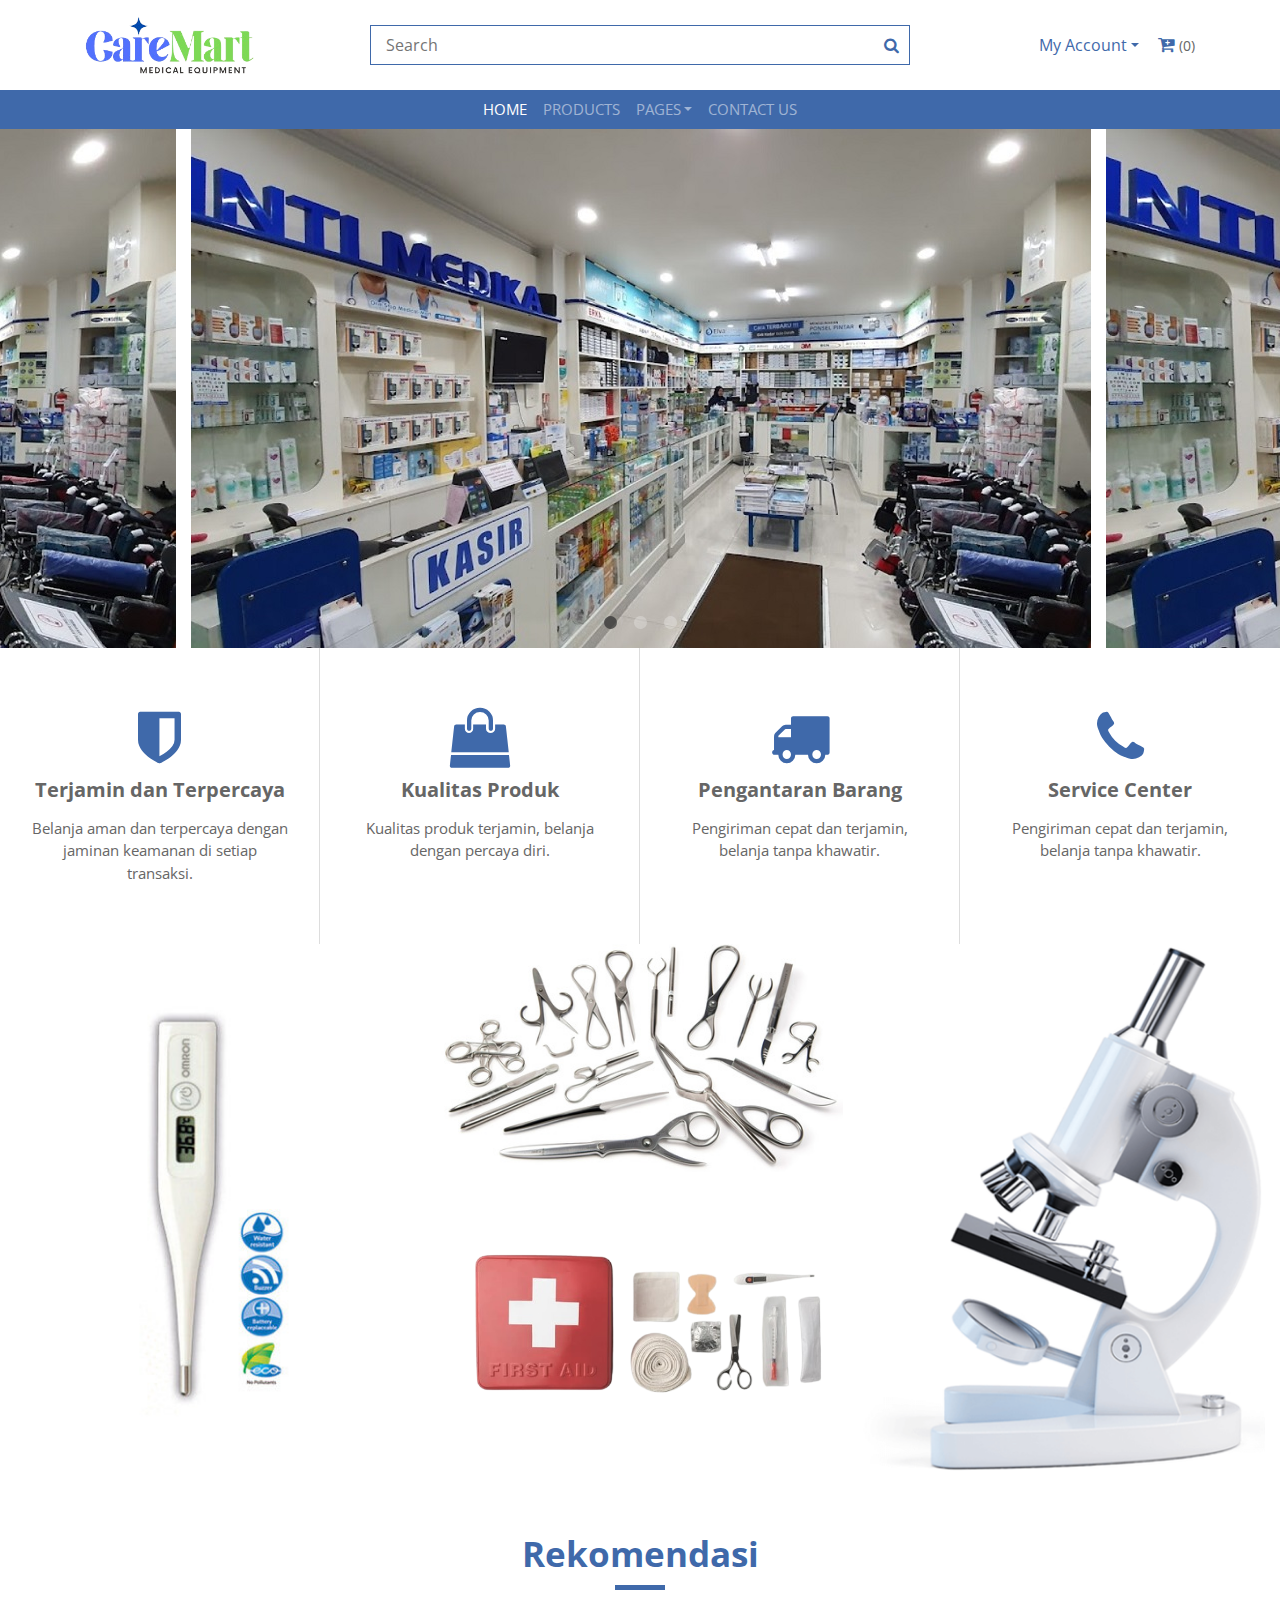
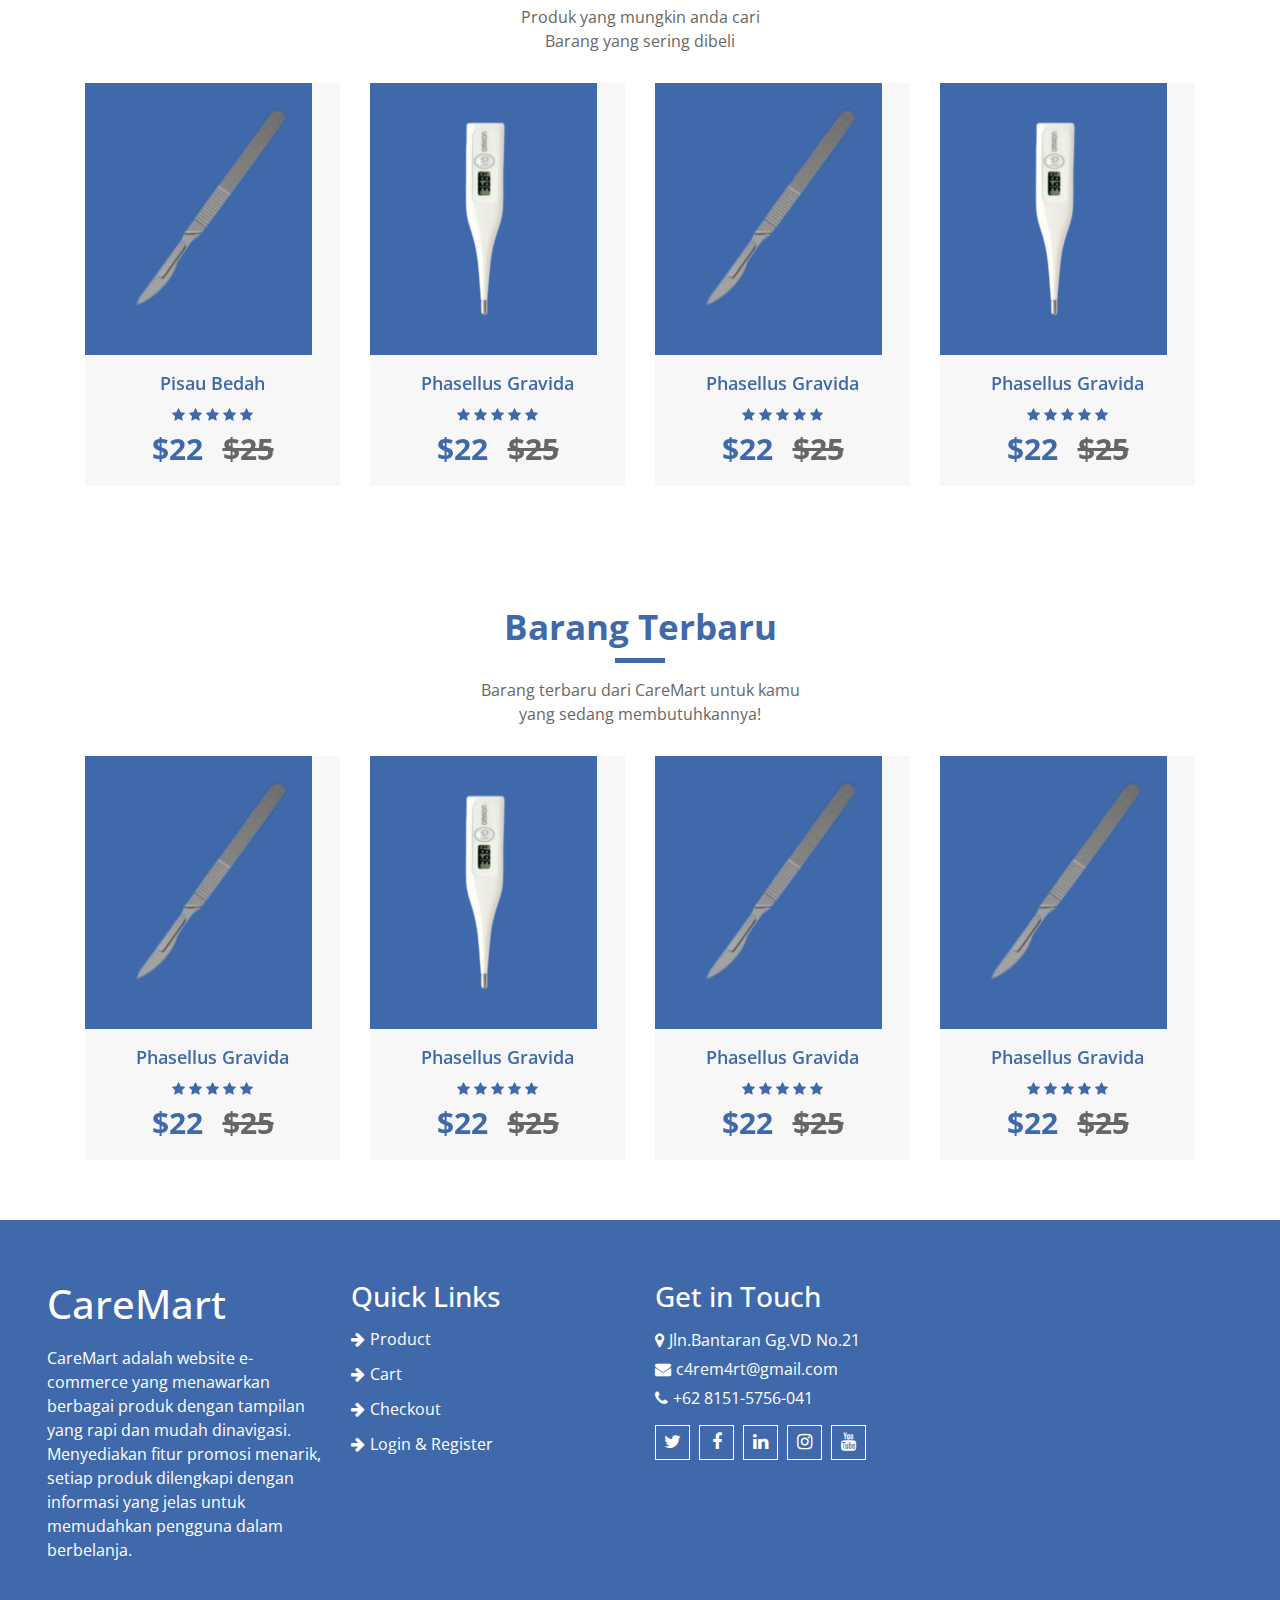
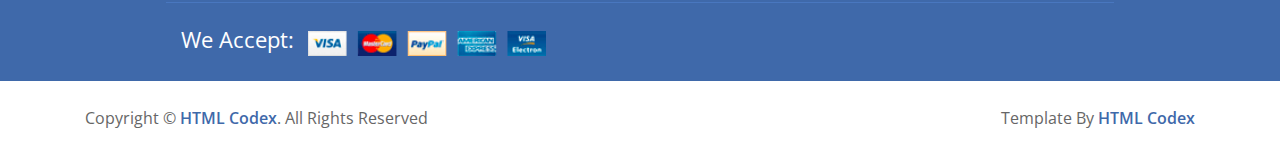
<file: CareMart(Projek)/index.html>
<!DOCTYPE html>
<html lang="en">
    <head>
        <meta charset="utf-8">
        <title>E Shop - Bootstrap Ecommerce Template</title>
        <meta content="width=device-width, initial-scale=1.0" name="viewport">
        <meta content="Bootstrap Ecommerce Template" name="keywords">
        <meta content="Bootstrap Ecommerce Template Free Download" name="description">

        <!-- Favicon -->
        <link href="img/favicon.ico" rel="icon">

        <!-- Google Fonts -->
        <link href="https://fonts.googleapis.com/css?family=Open+Sans:400,600,700&display=swap" rel="stylesheet">

        <!-- CSS Libraries -->
        <link href="https://stackpath.bootstrapcdn.com/bootstrap/4.4.1/css/bootstrap.min.css" rel="stylesheet">
        <link href="https://stackpath.bootstrapcdn.com/font-awesome/4.7.0/css/font-awesome.min.css" rel="stylesheet">
        <link href="lib/slick/slick.css" rel="stylesheet">
        <link href="lib/slick/slick-theme.css" rel="stylesheet">

        <!-- Template Stylesheet -->
        <link href="css/style.css" rel="stylesheet">
    </head>

    <body>
        <!-- Top Header Start -->
        <div class="top-header">
            <div class="container">
                <div class="row align-items-center">
                    <div class="col-md-3">
                        <div class="logo">
                            <a href="">
                                <img src="alkes/care.png"  alt="Logo">
                            </a>
                        </div>
                    </div>
                    <div class="col-md-6">
                        <div class="search">
                            <input type="text" placeholder="Search">
                            <button><i class="fa fa-search"></i></button>
                        </div>
                    </div>
                    <div class="col-md-3">
                        <div class="user">
                            <div class="dropdown">
                                <a href="#" class="dropdown-toggle" data-toggle="dropdown">My Account</a>
                                <div class="dropdown-menu">
                                    <a href="#" class="dropdown-item">Login</a>
                                    <a href="#" class="dropdown-item">Register</a>
                                </div>
                            </div>
                            <div class="cart">
                                <i class="fa fa-cart-plus"></i>
                                <span>(0)</span>
                            </div>
                        </div>
                    </div>
                </div>
            </div>
        </div>
        <!-- Top Header End -->
        
        
        <!-- Header Start -->
        <div class="header">
            <div class="container">
                <nav class="navbar navbar-expand-md bg-dark navbar-dark">
                    <a href="#" class="navbar-brand">MENU</a>
                    <button type="button" class="navbar-toggler" data-toggle="collapse" data-target="#navbarCollapse">
                        <span class="navbar-toggler-icon"></span>
                    </button>

                    <div class="collapse navbar-collapse justify-content-between" id="navbarCollapse">
                        <div class="navbar-nav m-auto">
                            <a href="index.html" class="nav-item nav-link active">Home</a>
                            <a href="product-list.html" class="nav-item nav-link">Products</a>
                            <div class="nav-item dropdown">
                                <a href="#" class="nav-link dropdown-toggle" data-toggle="dropdown">Pages</a>
                                <div class="dropdown-menu">
                                    <a href="product-list.html" class="dropdown-item">Product</a>
                                    <a href="product-detail.html" class="dropdown-item">Product Detail</a>
                                    <a href="cart.html" class="dropdown-item">Cart</a>
                                    <a href="wishlist.html" class="dropdown-item">Wishlist</a>
                                    <a href="checkout.html" class="dropdown-item">Checkout</a>
                                    <a href="login.html" class="dropdown-item">Login & Register</a>
                                    <a href="my-account.html" class="dropdown-item">My Account</a>
                                </div>
                            </div>
                            <a href="contact.html" class="nav-item nav-link">Contact Us</a>
                        </div>
                    </div>
                </nav>
            </div>
        </div>
        <!-- Header End -->
        
        
        <!-- Main Slider Start -->
        <div class="home-slider">
            <div class="main-slider">
                <div class="main-slider-item"><img src="alkes/ruang.jpg" alt="Slider Image" /></div>
                <div class="main-slider-item"><img src="alkes/ruang.jpg" alt="Slider Image" /></div>
                <div class="main-slider-item"><img src="alkes/ruang.jpg" alt="Slider Image" /></div>
            </div>
        </div>
        <!-- Main Slider End -->
        
        
        <!-- Feature Start-->
        <div class="feature">
            <div class="container-fluid">
                <div class="row">
                    <div class="col-lg-3 col-md-6 feature-col">
                        <div class="feature-content">
                            <i class="fa fa-shield"></i>
                            <h2>Terjamin dan Terpercaya</h2>
                            <p>
                                Belanja aman dan terpercaya dengan jaminan keamanan di setiap transaksi.
                            </p>
                        </div>
                    </div>
                    <div class="col-lg-3 col-md-6 feature-col">
                        <div class="feature-content">
                            <i class="fa fa-shopping-bag"></i>
                            <h2>Kualitas Produk</h2>
                            <p>
                                Kualitas produk terjamin, belanja dengan percaya diri.
                            </p>
                        </div>
                    </div>
                    <div class="col-lg-3 col-md-6 feature-col">
                        <div class="feature-content">
                            <i class="fa fa-truck"></i>
                            <h2>Pengantaran Barang</h2>
                            <p>
                                Pengiriman cepat dan terjamin, belanja tanpa khawatir.
                            </p>
                        </div>
                    </div>
                    <div class="col-lg-3 col-md-6 feature-col">
                        <div class="feature-content">
                            <i class="fa fa-phone"></i>
                            <h2>Service Center</h2>
                            <p>
                                Pengiriman cepat dan terjamin, belanja tanpa khawatir.  
                            </p>
                        </div>
                    </div>
                </div>
            </div>
        </div>
        <!-- Feature End-->
        
        
        <!-- Category Start-->
        <div class="category">
            <div class="container-fluid">
                <div class="row">
                    <div class="col-md-4">
                        <div class="category-img">
                            <img src="alkes/termo.jpg"/>
                            <a class="category-name" href="">
                                <h2>Alat Diagnostik</h2>
                            </a>
                        </div>
                    </div>
                    <div class="col-md-4">
                        <div class="category-img">
                            <img src="alkes/bedah.jpg" />
                            <a class="category-name" href="">
                                <h2>Alat bedah</h2>
                            </a>
                        </div>
                        <div class="category-img">
                            <img src="alkes/darurat.png"/>
                            <a class="category-name" href="">
                                <h2>Alat Gawat Darurat</h2>
                            </a>
                        </div>
                    </div>
                    <div class="col-md-4">
                        <div class="category-img">
                            <img src="alkes/labo(1).png" />
                            <a class="category-name" href="">
                                <h2>Alat Laboratorium</h2>
                            </a>
                        </div>
                    </div>
                </div>
            </div>
        </div>
        <!-- Category End-->
        
        
        <!-- Featured Product Start -->
        <div class="featured-product">
            <div class="container">
                <div class="section-header">
                    <h3>Rekomendasi</h3>
                    <p>
                        Produk yang mungkin anda cari
                    </p>
                    <p>
                        Barang yang sering dibeli
                    </p>
                </div>
                <div class="row align-items-center product-slider product-slider-4">
                    <div class="col-lg-3">
                        <div class="product-item">
                            <div class="product-image">
                                <a href="product-detail.html">
                                    <img src="alkes/pisau.png" alt="Product Image">
                                </a>
                                <div class="product-action">
                                    <a href="#"><i class="fa fa-cart-plus"></i></a>
                                    <a href="#"><i class="fa fa-heart"></i></a>
                                    <a href="#"><i class="fa fa-search"></i></a>
                                </div>
                            </div>
                            <div class="product-content">
                                <div class="title"><a href="#">Pisau Bedah</a></div>
                                <div class="ratting">
                                    <i class="fa fa-star"></i>
                                    <i class="fa fa-star"></i>
                                    <i class="fa fa-star"></i>
                                    <i class="fa fa-star"></i>
                                    <i class="fa fa-star"></i>
                                </div>
                                <div class="price">$22 <span>$25</span></div>
                            </div>
                        </div>
                    </div>
                    <div class="col-lg-3">
                        <div class="product-item">
                            <div class="product-image">
                                <a href="product-detail.html" style="align-items: center;">
                                    <img src="alkes/termo(1).png" alt="Product Image">
                                </a>
                                <div class="product-action">
                                    <a href="#"><i class="fa fa-cart-plus"></i></a>
                                    <a href="#"><i class="fa fa-heart"></i></a>
                                    <a href="#"><i class="fa fa-search"></i></a>
                                </div>
                            </div>
                            <div class="product-content">
                                <div class="title"><a href="#">Phasellus Gravida</a></div>
                                <div class="ratting">
                                    <i class="fa fa-star"></i>
                                    <i class="fa fa-star"></i>
                                    <i class="fa fa-star"></i>
                                    <i class="fa fa-star"></i>
                                    <i class="fa fa-star"></i>
                                </div>
                                <div class="price">$22 <span>$25</span></div>
                            </div>
                        </div>
                    </div>
                    <div class="col-lg-3">
                        <div class="product-item">
                            <div class="product-image" >
                                <a href="product-detail.html">
                                    <img src="alkes/pisau.png" alt="Product Image">
                                </a>
                                <div class="product-action">
                                    <a href="#"><i class="fa fa-cart-plus"></i></a>
                                    <a href="#"><i class="fa fa-heart"></i></a>
                                    <a href="#"><i class="fa fa-search"></i></a>
                                </div>
                            </div>
                            <div class="product-content">
                                <div class="title"><a href="#">Phasellus Gravida</a></div>
                                <div class="ratting">
                                    <i class="fa fa-star"></i>
                                    <i class="fa fa-star"></i>
                                    <i class="fa fa-star"></i>
                                    <i class="fa fa-star"></i>
                                    <i class="fa fa-star"></i>
                                </div>
                                <div class="price">$22 <span>$25</span></div>
                            </div>
                        </div>
                    </div>
                    <div class="col-lg-3">
                        <div class="product-item">
                            <div class="product-image">
                                <a href="product-detail.html">
                                    <img src="alkes/termo(1).png" alt="Product Image">
                                </a>
                                <div class="product-action">
                                    <a href="#"><i class="fa fa-cart-plus"></i></a>
                                    <a href="#"><i class="fa fa-heart"></i></a>
                                    <a href="#"><i class="fa fa-search"></i></a>
                                </div>
                            </div>
                            <div class="product-content">
                                <div class="title"><a href="#">Phasellus Gravida</a></div>
                                <div class="ratting">
                                    <i class="fa fa-star"></i>
                                    <i class="fa fa-star"></i>
                                    <i class="fa fa-star"></i>
                                    <i class="fa fa-star"></i>
                                    <i class="fa fa-star"></i>
                                </div>
                                <div class="price">$22 <span>$25</span></div>
                            </div>
                        </div>
                    </div>
                    <div class="col-lg-3">
                        <div class="product-item">
                            <div class="product-image">
                                <a href="product-detail.html">
                                    <img src="alkes/pisau.png" alt="Product Image">
                                </a>
                                <div class="product-action">
                                    <a href="#"><i class="fa fa-cart-plus"></i></a>
                                    <a href="#"><i class="fa fa-heart"></i></a>
                                    <a href="#"><i class="fa fa-search"></i></a>
                                </div>
                            </div>
                            <div class="product-content">
                                <div class="title"><a href="#">Phasellus Gravida</a></div>
                                <div class="ratting">
                                    <i class="fa fa-star"></i>
                                    <i class="fa fa-star"></i>
                                    <i class="fa fa-star"></i>
                                    <i class="fa fa-star"></i>
                                    <i class="fa fa-star"></i>
                                </div>
                                <div class="price">$22 <span>$25</span></div>
                            </div>
                        </div>
                    </div>
                </div>
            </div>
        </div>
        <!-- Featured Product End -->
        
        
       
        
        
        <!-- Recent Product Start -->
        <div class="recent-product">
            <div class="container">
                <div class="section-header">
                    <h3>Barang Terbaru</h3>
                    <p>
                        Barang terbaru dari CareMart untuk kamu 
                    </p>
                    <p>
                        yang sedang membutuhkannya!
                    </p>
                </div>
                <div class="row align-items-center product-slider product-slider-4">
                    <div class="col-lg-3">
                        <div class="product-item">
                            <div class="product-image">
                                <a href="product-detail.html">
                                    <img src="alkes/pisau.png" alt="Product Image">
                                </a>
                                <div class="product-action">
                                    <a href="#"><i class="fa fa-cart-plus"></i></a>
                                    <a href="#"><i class="fa fa-heart"></i></a>
                                    <a href="#"><i class="fa fa-search"></i></a>
                                </div>
                            </div>
                            <div class="product-content">
                                <div class="title"><a href="#">Phasellus Gravida</a></div>
                                <div class="ratting">
                                    <i class="fa fa-star"></i>
                                    <i class="fa fa-star"></i>
                                    <i class="fa fa-star"></i>
                                    <i class="fa fa-star"></i>
                                    <i class="fa fa-star"></i>
                                </div>
                                <div class="price">$22 <span>$25</span></div>
                            </div>
                        </div>
                    </div>
                    <div class="col-lg-3">
                        <div class="product-item">
                            <div class="product-image">
                                <a href="product-detail.html">
                                    <img src="alkes/termo(1).png" alt="Product Image">
                                </a>
                                <div class="product-action">
                                    <a href="#"><i class="fa fa-cart-plus"></i></a>
                                    <a href="#"><i class="fa fa-heart"></i></a>
                                    <a href="#"><i class="fa fa-search"></i></a>
                                </div>
                            </div>
                            <div class="product-content">
                                <div class="title"><a href="#">Phasellus Gravida</a></div>
                                <div class="ratting">
                                    <i class="fa fa-star"></i>
                                    <i class="fa fa-star"></i>
                                    <i class="fa fa-star"></i>
                                    <i class="fa fa-star"></i>
                                    <i class="fa fa-star"></i>
                                </div>
                                <div class="price">$22 <span>$25</span></div>
                            </div>
                        </div>
                    </div>
                    <div class="col-lg-3">
                        <div class="product-item">
                            <div class="product-image">
                                <a href="product-detail.html">
                                    <img src="alkes/pisau.png" alt="Product Image">
                                </a>
                                <div class="product-action">
                                    <a href="#"><i class="fa fa-cart-plus"></i></a>
                                    <a href="#"><i class="fa fa-heart"></i></a>
                                    <a href="#"><i class="fa fa-search"></i></a>
                                </div>
                            </div>
                            <div class="product-content">
                                <div class="title"><a href="#">Phasellus Gravida</a></div>
                                <div class="ratting">
                                    <i class="fa fa-star"></i>
                                    <i class="fa fa-star"></i>
                                    <i class="fa fa-star"></i>
                                    <i class="fa fa-star"></i>
                                    <i class="fa fa-star"></i>
                                </div>
                                <div class="price">$22 <span>$25</span></div>
                            </div>
                        </div>
                    </div>
                    <div class="col-lg-3">
                        <div class="product-item">
                            <div class="product-image">
                                <a href="product-detail.html">
                                    <img src="alkes/pisau.png" alt="Product Image">
                                </a>
                                <div class="product-action">
                                    <a href="#"><i class="fa fa-cart-plus"></i></a>
                                    <a href="#"><i class="fa fa-heart"></i></a>
                                    <a href="#"><i class="fa fa-search"></i></a>
                                </div>
                            </div>
                            <div class="product-content">
                                <div class="title"><a href="#">Phasellus Gravida</a></div>
                                <div class="ratting">
                                    <i class="fa fa-star"></i>
                                    <i class="fa fa-star"></i>
                                    <i class="fa fa-star"></i>
                                    <i class="fa fa-star"></i>
                                    <i class="fa fa-star"></i>
                                </div>
                                <div class="price">$22 <span>$25</span></div>
                            </div>
                        </div>
                    </div>
                    <div class="col-lg-3">
                        <div class="product-item">
                            <div class="product-image">
                                <a href="product-detail.html">
                                    <img src="alkes/termo(1).png" alt="Product Image">
                                </a>
                                <div class="product-action">
                                    <a href="#"><i class="fa fa-cart-plus"></i></a>
                                    <a href="#"><i class="fa fa-heart"></i></a>
                                    <a href="#"><i class="fa fa-search"></i></a>
                                </div>
                            </div>
                            <div class="product-content">
                                <div class="title"><a href="#">Phasellus Gravida</a></div>
                                <div class="ratting">
                                    <i class="fa fa-star"></i>
                                    <i class="fa fa-star"></i>
                                    <i class="fa fa-star"></i>
                                    <i class="fa fa-star"></i>
                                    <i class="fa fa-star"></i>
                                </div>
                                <div class="price">$22 <span>$25</span></div>
                            </div>
                        </div>
                    </div>
                </div>
            </div>
        </div>
        <!-- Recent Product End -->
        

        
        <!-- Footer Start -->
        <div class="footer">
            <div class="container-fluid">
                <div class="row">
                    <div class="col-lg-3 col-md-6">
                        <div class="footer-widget">
                            <h1>CareMart</h1>
                            <p>
                                CareMart adalah website e-commerce yang menawarkan berbagai produk dengan tampilan yang rapi dan mudah dinavigasi. Menyediakan fitur promosi menarik, setiap produk dilengkapi dengan informasi yang jelas untuk memudahkan pengguna dalam berbelanja.
                            </p>
                        </div>
                    </div>

                

                    <div class="col-lg-3 col-md-6">
                        <div class="footer-widget">
                            <h3 class="title">Quick Links</h3>
                            <ul>
                                <li><a href="product.html">Product</a></li>
                                <li><a href="cart.html">Cart</a></li>
                                <li><a href="checkout.html">Checkout</a></li>
                                <li><a href="login.html">Login & Register</a></li>
                            </ul>
                        </div>
                    </div>

                    <div class="col-lg-3 col-md-6">
                        <div class="footer-widget">
                            <h3 class="title">Get in Touch</h3>
                            <div class="contact-info">
                                <p><i class="fa fa-map-marker"></i>Jln.Bantaran Gg.VD No.21</p>
                                <p><i class="fa fa-envelope"></i>c4rem4rt@gmail.com</p>
                                <p><i class="fa fa-phone"></i>+62 8151-5756-041</p>
                                <div class="social">
                                    <a href=""><i class="fa fa-twitter"></i></a>
                                    <a href=""><i class="fa fa-facebook"></i></a>
                                    <a href=""><i class="fa fa-linkedin"></i></a>
                                    <a href=""><i class="fa fa-instagram"></i></a>
                                    <a href=""><i class="fa fa-youtube"></i></a>
                                </div>
                            </div>
                        </div>
                    </div>
                </div>
                
                <div class="row payment">
                    <div class="col-md-6">
                        <div class="payment-method">
                            <p>We Accept:</p>
                            <img src="img/payment-method.png" alt="Payment Method" />
                        </div>
                    </div>
                </div>
            </div>
        </div>
        <!-- Footer End -->

        
        <!-- Footer Bottom Start -->
        <div class="footer-bottom">
            <div class="container">
                <div class="row">
                    <div class="col-md-6 copyright">
                        <p>Copyright &copy; <a href="https://htmlcodex.com">HTML Codex</a>. All Rights Reserved</p>
                    </div>

                    <div class="col-md-6 template-by">
                        <p>Template By <a href="https://htmlcodex.com">HTML Codex</a></p>
                    </div>
                </div>
            </div>
        </div>
        <!-- Footer Bottom End -->
        
        
        <!-- Back to Top -->
        <a href="#" class="back-to-top"><i class="fa fa-chevron-up"></i></a>

        
        <!-- JavaScript Libraries -->
        <script src="https://code.jquery.com/jquery-3.4.1.min.js"></script>
        <script src="https://stackpath.bootstrapcdn.com/bootstrap/4.4.1/js/bootstrap.bundle.min.js"></script>
        <script src="lib/easing/easing.min.js"></script>
        <script src="lib/slick/slick.min.js"></script>

        
        <!-- Template Javascript -->
        <script src="js/main.js"></script>
    </body>
</html>
</file>
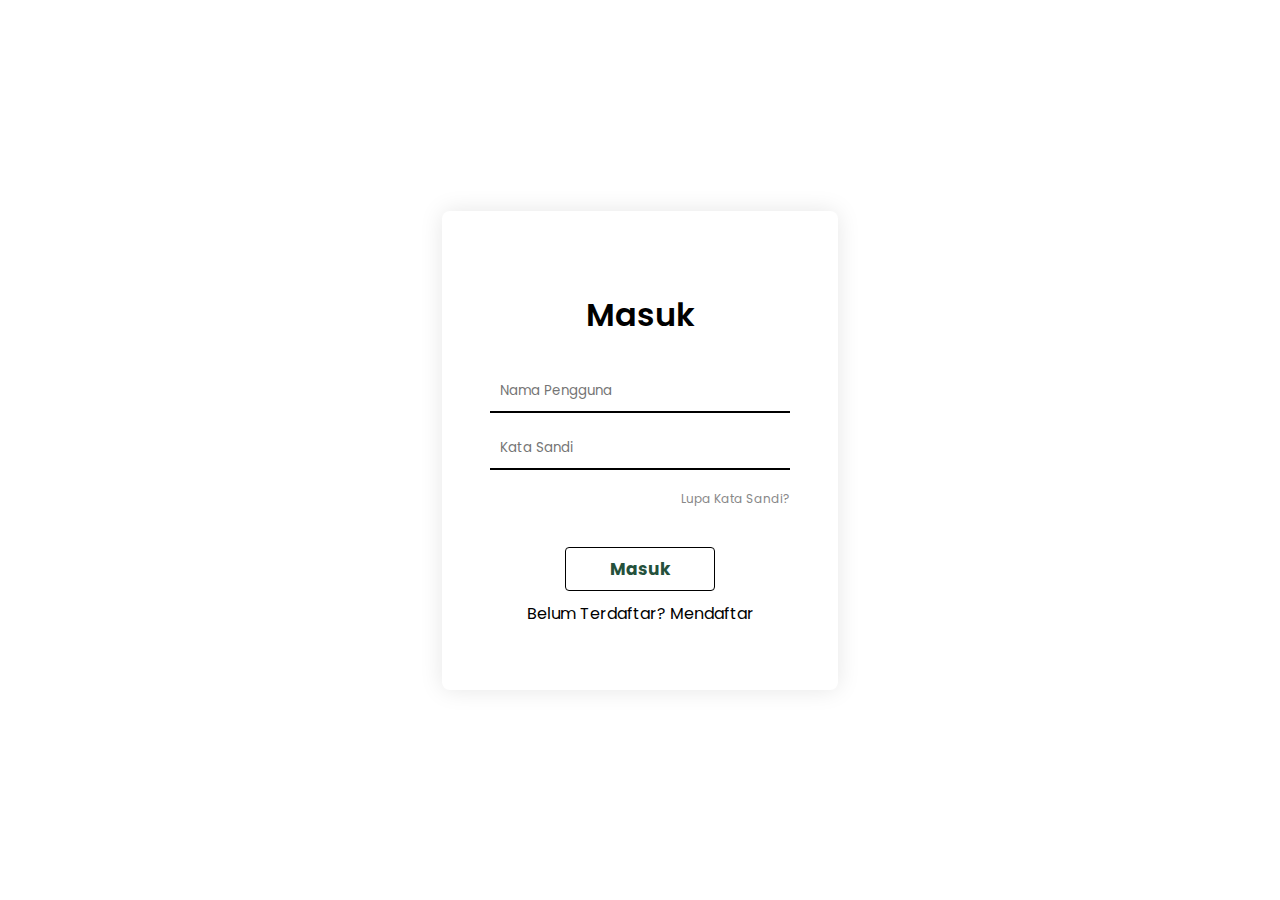
<file: CareMart(Projek)/login.html>
<!DOCTYPE html>
<html lang="en">
<head>
    <meta charset="UTF-8">
    <meta name="viewport" content="width=device-width, initial-scale=1.0">
    <title>Login</title>
    <link href="https://fonts.googleapis.com/css2?family=Poppins:wght@400;500;600&display=swap" rel="stylesheet">
    <style>
        body {
            font-family: 'Poppins', sans-serif;
            display: flex;
            align-items: center;
            justify-content: center;
            height: 100vh;
            margin: 0;
        }

        .login-container {
            width: 300px;
            padding-right: 3em;
            padding-left: 3em;
            padding-top: 1em;
            padding-bottom: 1em;
            box-shadow: 0 0 23px rgba(0, 0, 0, 0.1);
            border-radius: 8px;
            text-align: center;
            
        }

        .login-container h1 {
            margin-bottom: 1em;
            margin-top: 2em;
            font-weight: 600;
        }

        .login-container .input-group {
            display: flex;
            align-items: center;
            margin-bottom: 15px;

        }

        .login-container .input-group input {
            flex: 1;
            padding: 10px;
            border: white;
            border-bottom: 2px solid black;
            font-family: 'Poppins', sans-serif;
            align-items: center;
        }

        .login-container .forgot-password {
            text-align: right;
            margin-bottom: 20px;
        }

        .login-container .forgot-password a {
            color: #888;
            text-decoration: none;
            font-family: 'Poppins', sans-serif;
            font-size: 12px; /* Adjusted font size */
        }

        .login-container button {
            width: 50%;
            margin-top: 1em;
            
            padding: 8px;
            background-color: white;
            border: 1px solid black;
            border-radius: 4px;
            color: #25513C;
            font-size: 17px;
            cursor: pointer;
            transition: background-color 0.3s;
            font-family: 'Poppins', sans-serif;
            font-weight: bold;
        }

        .login-container button:hover {
            background-color: #f0f0f0;
        }

        .login-container .register {
            margin-top: 10px;
            margin-bottom: 3em;
        }

        .login-container .register a {
            text-decoration: none;
            color: #000;
            font-family: 'Poppins', sans-serif;
        }
    </style>
</head>
<body>
    <div class="login-container">
        <h1>Masuk</h1>
        <div class="input-group">
            <input type="text" placeholder="Nama Pengguna">
        </div>
        <div class="input-group">
            <input type="password" placeholder="Kata Sandi">
        </div>
        <div class="forgot-password">
            <a href="#">Lupa Kata Sandi?</a>
        </div>
        <button type="s">Masuk</button>
        <div class="register">
            Belum Terdaftar? <a href="#">Mendaftar</a>
        </div>
    </div>
</body>
</html>
</file>
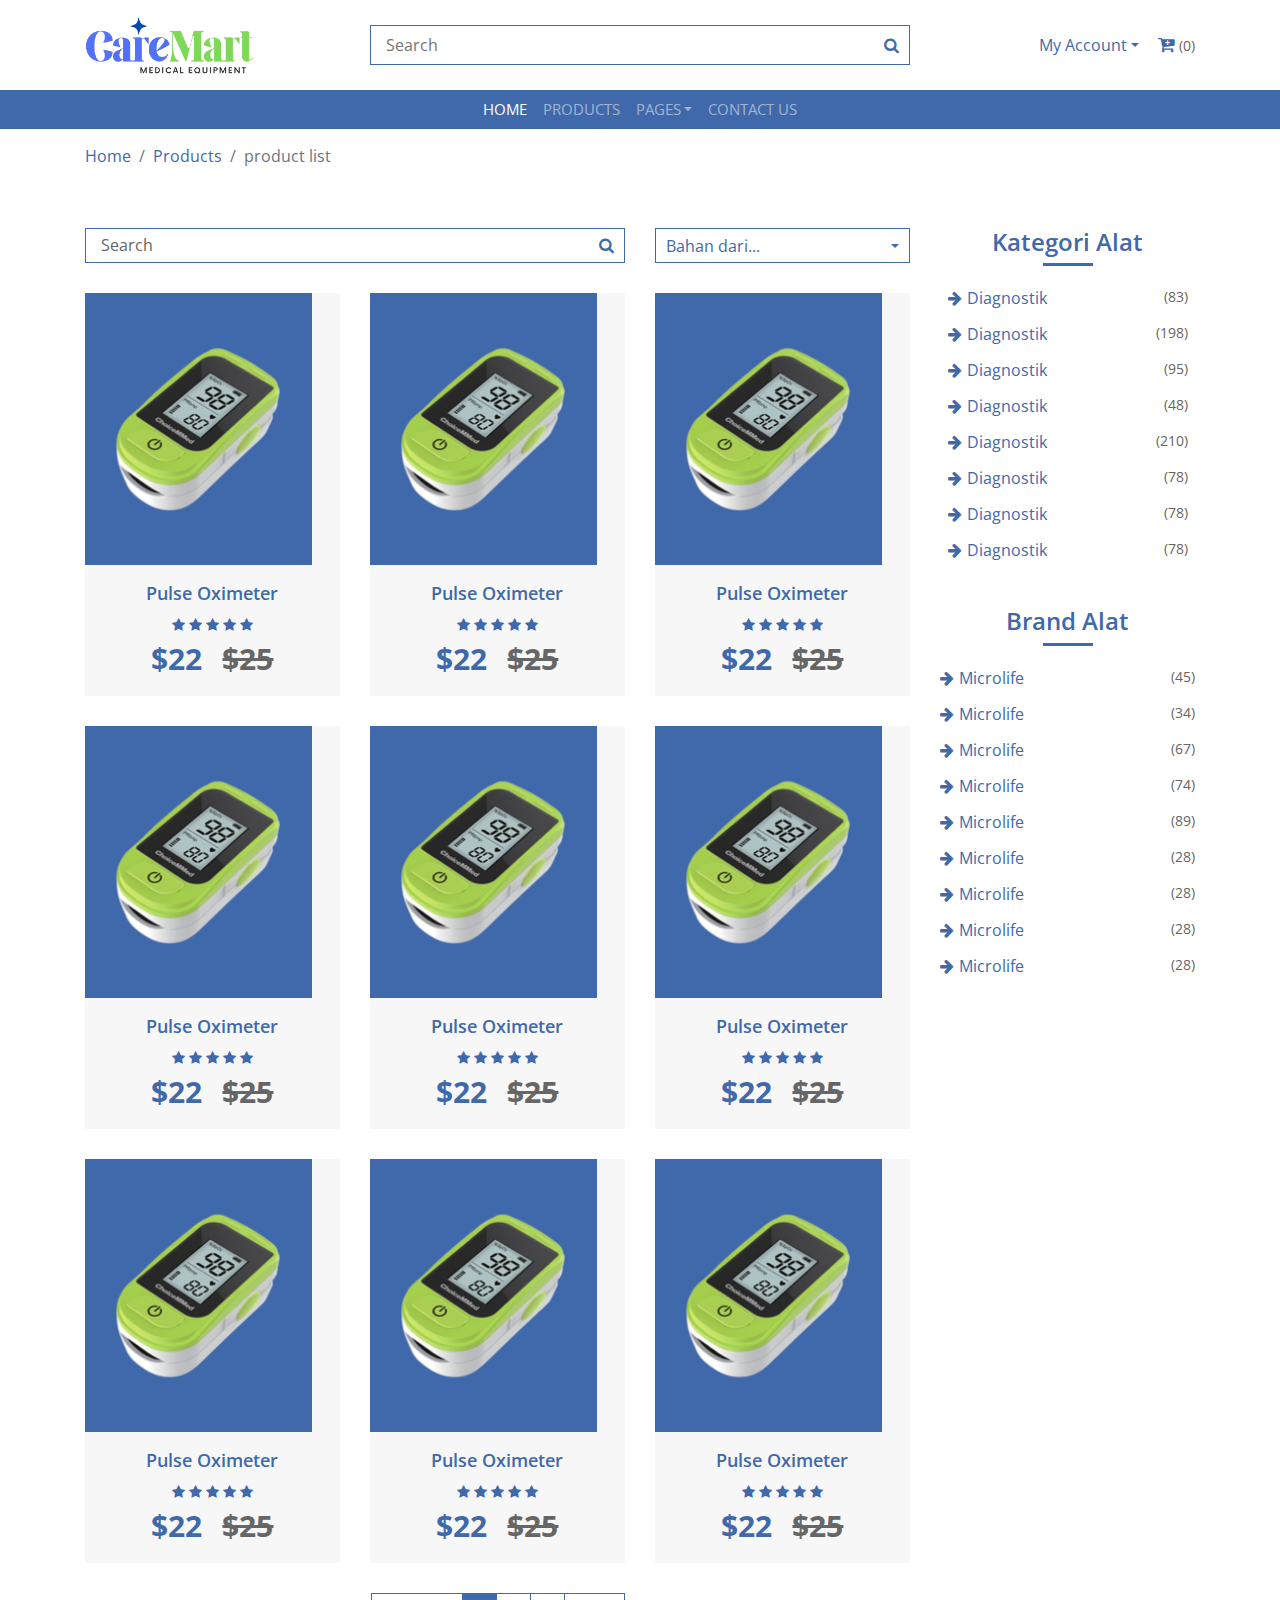
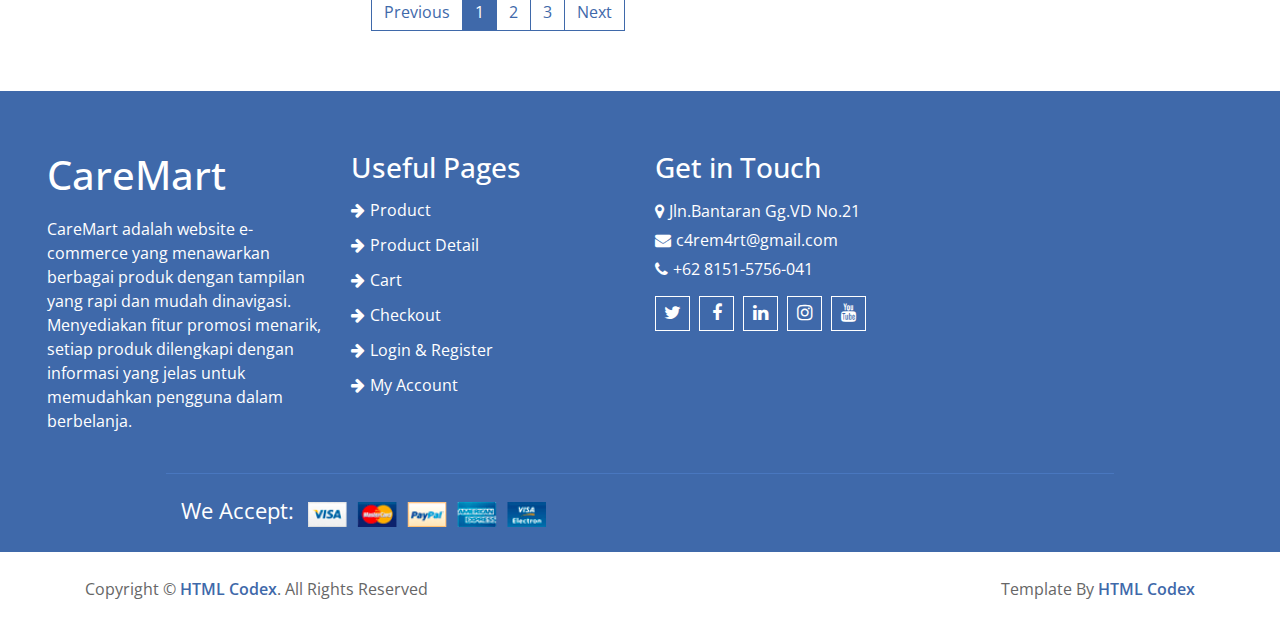
<file: CareMart(Projek)/product-list.html>
<!DOCTYPE html>
<html lang="en">
    <head>
        <meta charset="utf-8">
        <title>E Shop - Bootstrap Ecommerce Template</title>
        <meta content="width=device-width, initial-scale=1.0" name="viewport">
        <meta content="Bootstrap Ecommerce Template" name="keywords">
        <meta content="Bootstrap Ecommerce Template Free Download" name="description">

        <!-- Favicon -->
        <link href="img/favicon.ico" rel="icon">

        <!-- Google Fonts -->
        <link href="https://fonts.googleapis.com/css?family=Open+Sans:400,600,700&display=swap" rel="stylesheet">

        <!-- CSS Libraries -->
        <link href="https://stackpath.bootstrapcdn.com/bootstrap/4.4.1/css/bootstrap.min.css" rel="stylesheet">
        <link href="https://stackpath.bootstrapcdn.com/font-awesome/4.7.0/css/font-awesome.min.css" rel="stylesheet">
        <link href="lib/slick/slick.css" rel="stylesheet">
        <link href="lib/slick/slick-theme.css" rel="stylesheet">

        <!-- Template Stylesheet -->
        <link href="css/style.css" rel="stylesheet">
    </head>

    <body>
        <!-- Top Header Start -->
        <div class="top-header">
            <div class="container">
                <div class="row align-items-center">
                    <div class="col-md-3">
                        <div class="logo">
                            <a href="">
                                <img src="alkes/care.png" alt="Logo">
                            </a>
                        </div>
                    </div>
                    <div class="col-md-6">
                        <div class="search">
                            <input type="text" placeholder="Search">
                            <button><i class="fa fa-search"></i></button>
                        </div>
                    </div>
                    <div class="col-md-3">
                        <div class="user">
                            <div class="dropdown">
                                <a href="#" class="dropdown-toggle" data-toggle="dropdown">My Account</a>
                                <div class="dropdown-menu">
                                    <a href="#" class="dropdown-item">Login</a>
                                    <a href="#" class="dropdown-item">Register</a>
                                </div>
                            </div>
                            <div class="cart">
                                <i class="fa fa-cart-plus"></i>
                                <span>(0)</span>
                            </div>
                        </div>
                    </div>
                </div>
            </div>
        </div>
        <!-- Top Header End -->
        
        
        <!-- Header Start -->
        <div class="header">
            <div class="container">
                <nav class="navbar navbar-expand-md bg-dark navbar-dark">
                    <a href="#" class="navbar-brand">MENU</a>
                    <button type="button" class="navbar-toggler" data-toggle="collapse" data-target="#navbarCollapse">
                        <span class="navbar-toggler-icon"></span>
                    </button>

                    <div class="collapse navbar-collapse justify-content-between" id="navbarCollapse">
                        <div class="navbar-nav m-auto">
                            <a href="index.html" class="nav-item nav-link active">Home</a>
                            <a href="product-list.html" class="nav-item nav-link">Products</a>
                            <div class="nav-item dropdown">
                                <a href="#" class="nav-link dropdown-toggle" data-toggle="dropdown">Pages</a>
                                <div class="dropdown-menu">
                                    <a href="product-list.html" class="dropdown-item">Product</a>
                                    <a href="product-detail.html" class="dropdown-item">Product Detail</a>
                                    <a href="cart.html" class="dropdown-item">Cart</a>
                                    <a href="wishlist.html" class="dropdown-item">Wishlist</a>
                                    <a href="checkout.html" class="dropdown-item">Checkout</a>
                                    <a href="login.html" class="dropdown-item">Login & Register</a>
                                    <a href="my-account.html" class="dropdown-item">My Account</a>
                                </div>
                            </div>
                            <a href="contact.html" class="nav-item nav-link">Contact Us</a>
                        </div>
                    </div>
                </nav>
            </div>
        </div>
        <!-- Header End -->
        
        
        <!-- Breadcrumb Start -->
        <div class="breadcrumb-wrap">
            <div class="container">
                <ul class="breadcrumb">
                    <li class="breadcrumb-item"><a href="#">Home</a></li>
                    <li class="breadcrumb-item"><a href="#">Products</a></li>
                    <li class="breadcrumb-item active">product list</li>
                </ul>
            </div>
        </div>
        <!-- Breadcrumb End -->
        
        
        <!-- Product List Start -->
        <div class="product-view">
            <div class="container">
                <div class="row">
                    <div class="col-md-9">
                        <div class="row">
                            <div class="col-lg-12">
                                <div class="row">
                                    <div class="col-md-8">
                                        <div class="product-search">
                                            <input type="email" value="Search">
                                            <button><i class="fa fa-search"></i></button>
                                        </div>
                                    </div>
                                    <div class="col-md-4">
                                        <div class="product-short">
                                            <div class="dropdown">
                                                <a href="#" class="dropdown-toggle" data-toggle="dropdown">Bahan dari...</a>
                                                <div class="dropdown-menu dropdown-menu-right">
                                                    <a href="#" class="dropdown-item">Stainless Steel</a>
                                                    <a href="#" class="dropdown-item">Stainless Steel</a>
                                                    <a href="#" class="dropdown-item">Stainless Steel</a>
                                                    <a href="#" class="dropdown-item">Stainless Steel</a>
                                                    <a href="#" class="dropdown-item">Stainless Steel</a>
                                                </div>
                                            </div>
                                        </div>
                                    </div>
                                </div>
                            </div>
                            <div class="col-lg-4">
                                <div class="product-item">
                                    <div class="product-image">
                                        <a href="product-detail.html">
                                            <img src="alkes/cyber.png" alt="Product Image">
                                        </a>
                                        <div class="product-action">
                                            <a href="#"><i class="fa fa-cart-plus"></i></a>
                                            <a href="#"><i class="fa fa-heart"></i></a>
                                            <a href="#"><i class="fa fa-search"></i></a>
                                        </div>
                                    </div>
                                    <div class="product-content">
                                        <div class="title"><a href="#">Pulse Oximeter</a></div>
                                        <div class="ratting">
                                            <i class="fa fa-star"></i>
                                            <i class="fa fa-star"></i>
                                            <i class="fa fa-star"></i>
                                            <i class="fa fa-star"></i>
                                            <i class="fa fa-star"></i>
                                        </div>
                                        <div class="price">$22 <span>$25</span></div>
                                    </div>
                                </div>
                            </div>
                            <div class="col-lg-4">
                                <div class="product-item">
                                    <div class="product-image">
                                        <a href="product-detail.html">
                                            <img src="alkes/cyber.png" alt="Product Image">
                                        </a>
                                        <div class="product-action">
                                            <a href="#"><i class="fa fa-cart-plus"></i></a>
                                            <a href="#"><i class="fa fa-heart"></i></a>
                                            <a href="#"><i class="fa fa-search"></i></a>
                                        </div>
                                    </div>
                                    <div class="product-content">
                                        <div class="title"><a href="#">Pulse Oximeter</a></div>
                                        <div class="ratting">
                                            <i class="fa fa-star"></i>
                                            <i class="fa fa-star"></i>
                                            <i class="fa fa-star"></i>
                                            <i class="fa fa-star"></i>
                                            <i class="fa fa-star"></i>
                                        </div>
                                        <div class="price">$22 <span>$25</span></div>
                                    </div>
                                </div>
                            </div>
                            <div class="col-lg-4">
                                <div class="product-item">
                                    <div class="product-image">
                                        <a href="product-detail.html">
                                            <img src="alkes/cyber.png" alt="Product Image">
                                        </a>
                                        <div class="product-action">
                                            <a href="#"><i class="fa fa-cart-plus"></i></a>
                                            <a href="#"><i class="fa fa-heart"></i></a>
                                            <a href="#"><i class="fa fa-search"></i></a>
                                        </div>
                                    </div>
                                    <div class="product-content">
                                        <div class="title"><a href="#">Pulse Oximeter</a></div>
                                        <div class="ratting">
                                            <i class="fa fa-star"></i>
                                            <i class="fa fa-star"></i>
                                            <i class="fa fa-star"></i>
                                            <i class="fa fa-star"></i>
                                            <i class="fa fa-star"></i>
                                        </div>
                                        <div class="price">$22 <span>$25</span></div>
                                    </div>
                                </div>
                            </div>
                            <div class="col-lg-4">
                                <div class="product-item">
                                    <div class="product-image">
                                        <a href="product-detail.html">
                                            <img src="alkes/cyber.png" alt="Product Image">
                                        </a>
                                        <div class="product-action">
                                            <a href="#"><i class="fa fa-cart-plus"></i></a>
                                            <a href="#"><i class="fa fa-heart"></i></a>
                                            <a href="#"><i class="fa fa-search"></i></a>
                                        </div>
                                    </div>
                                    <div class="product-content">
                                        <div class="title"><a href="#">Pulse Oximeter</a></div>
                                        <div class="ratting">
                                            <i class="fa fa-star"></i>
                                            <i class="fa fa-star"></i>
                                            <i class="fa fa-star"></i>
                                            <i class="fa fa-star"></i>
                                            <i class="fa fa-star"></i>
                                        </div>
                                        <div class="price">$22 <span>$25</span></div>
                                    </div>
                                </div>
                            </div>
                            <div class="col-lg-4">
                                <div class="product-item">
                                    <div class="product-image">
                                        <a href="product-detail.html">
                                            <img src="alkes/cyber.png" alt="Product Image">
                                        </a>
                                        <div class="product-action">
                                            <a href="#"><i class="fa fa-cart-plus"></i></a>
                                            <a href="#"><i class="fa fa-heart"></i></a>
                                            <a href="#"><i class="fa fa-search"></i></a>
                                        </div>
                                    </div>
                                    <div class="product-content">
                                        <div class="title"><a href="#">Pulse Oximeter</a></div>
                                        <div class="ratting">
                                            <i class="fa fa-star"></i>
                                            <i class="fa fa-star"></i>
                                            <i class="fa fa-star"></i>
                                            <i class="fa fa-star"></i>
                                            <i class="fa fa-star"></i>
                                        </div>
                                        <div class="price">$22 <span>$25</span></div>
                                    </div>
                                </div>
                            </div>
                            <div class="col-lg-4">
                                <div class="product-item">
                                    <div class="product-image">
                                        <a href="product-detail.html">
                                            <img src="alkes/cyber.png" alt="Product Image">
                                        </a>
                                        <div class="product-action">
                                            <a href="#"><i class="fa fa-cart-plus"></i></a>
                                            <a href="#"><i class="fa fa-heart"></i></a>
                                            <a href="#"><i class="fa fa-search"></i></a>
                                        </div>
                                    </div>
                                    <div class="product-content">
                                        <div class="title"><a href="#">Pulse Oximeter</a></div>
                                        <div class="ratting">
                                            <i class="fa fa-star"></i>
                                            <i class="fa fa-star"></i>
                                            <i class="fa fa-star"></i>
                                            <i class="fa fa-star"></i>
                                            <i class="fa fa-star"></i>
                                        </div>
                                        <div class="price">$22 <span>$25</span></div>
                                    </div>
                                </div>
                            </div>
                            <div class="col-lg-4">
                                <div class="product-item">
                                    <div class="product-image">
                                        <a href="product-detail.html">
                                            <img src="alkes/cyber.png" alt="Product Image">
                                        </a>
                                        <div class="product-action">
                                            <a href="#"><i class="fa fa-cart-plus"></i></a>
                                            <a href="#"><i class="fa fa-heart"></i></a>
                                            <a href="#"><i class="fa fa-search"></i></a>
                                        </div>
                                    </div>
                                    <div class="product-content">
                                        <div class="title"><a href="#">Pulse Oximeter</a></div>
                                        <div class="ratting">
                                            <i class="fa fa-star"></i>
                                            <i class="fa fa-star"></i>
                                            <i class="fa fa-star"></i>
                                            <i class="fa fa-star"></i>
                                            <i class="fa fa-star"></i>
                                        </div>
                                        <div class="price">$22 <span>$25</span></div>
                                    </div>
                                </div>
                            </div>
                            <div class="col-lg-4">
                                <div class="product-item">
                                    <div class="product-image">
                                        <a href="product-detail.html">
                                            <img src="alkes/cyber.png" alt="Product Image">
                                        </a>
                                        <div class="product-action">
                                            <a href="#"><i class="fa fa-cart-plus"></i></a>
                                            <a href="#"><i class="fa fa-heart"></i></a>
                                            <a href="#"><i class="fa fa-search"></i></a>
                                        </div>
                                    </div>
                                    <div class="product-content">
                                        <div class="title"><a href="#">Pulse Oximeter</a></div>
                                        <div class="ratting">
                                            <i class="fa fa-star"></i>
                                            <i class="fa fa-star"></i>
                                            <i class="fa fa-star"></i>
                                            <i class="fa fa-star"></i>
                                            <i class="fa fa-star"></i>
                                        </div>
                                        <div class="price">$22 <span>$25</span></div>
                                    </div>
                                </div>
                            </div>
                            <div class="col-lg-4">
                                <div class="product-item">
                                    <div class="product-image">
                                        <a href="product-detail.html">
                                            <img src="alkes/cyber.png" alt="Product Image">
                                        </a>
                                        <div class="product-action">
                                            <a href="#"><i class="fa fa-cart-plus"></i></a>
                                            <a href="#"><i class="fa fa-heart"></i></a>
                                            <a href="#"><i class="fa fa-search"></i></a>
                                        </div>
                                    </div>
                                    <div class="product-content">
                                        <div class="title"><a href="#">Pulse Oximeter</a></div>
                                        <div class="ratting">
                                            <i class="fa fa-star"></i>
                                            <i class="fa fa-star"></i>
                                            <i class="fa fa-star"></i>
                                            <i class="fa fa-star"></i>
                                            <i class="fa fa-star"></i>
                                        </div>
                                        <div class="price">$22 <span>$25</span></div>
                                    </div>
                                </div>
                            </div>
                        </div>
                        
                        <div class="col-lg-12">
                            <nav aria-label="Page navigation example">
                                <ul class="pagination justify-content-center">
                                    <li class="page-item disabled">
                                        <a class="page-link" href="#" tabindex="-1">Previous</a>
                                    </li>
                                    <li class="page-item active"><a class="page-link" href="#">1</a></li>
                                    <li class="page-item"><a class="page-link" href="#">2</a></li>
                                    <li class="page-item"><a class="page-link" href="#">3</a></li>
                                    <li class="page-item">
                                        <a class="page-link" href="#">Next</a>
                                    </li>
                                </ul>
                            </nav>
                        </div>
                    </div>
                    
                    
                    
                    <div class="col-md-3">
                        <div class="sidebar-widget category">
                            <h2 class="title">Kategori Alat</h2>
                            <ul>
                                <li><a href="#">Diagnostik</a><span>(83)</span></li>
                                <li><a href="#">Diagnostik</a><span>(198)</span></li>
                                <li><a href="#">Diagnostik</a><span>(95)</span></li>
                                <li><a href="#">Diagnostik</a><span>(48)</span></li>
                                <li><a href="#">Diagnostik</a><span>(210)</span></li>
                                <li><a href="#">Diagnostik</a><span>(78)</span></li>
                                <li><a href="#">Diagnostik</a><span>(78)</span></li>
                                <li><a href="#">Diagnostik</a><span>(78)</span></li>
                            </ul>
                        </div>
                   
                        <div class="sidebar-widget brands">
                            <h2 class="title">Brand Alat</h2>
                            <ul>
                                <li><a href="#">Microlife </a><span>(45)</span></li>
                                <li><a href="#">Microlife </a><span>(34)</span></li>
                                <li><a href="#">Microlife </a><span>(67)</span></li>
                                <li><a href="#">Microlife</a><span>(74)</span></li>
                                <li><a href="#">Microlife </a><span>(89)</span></li>
                                <li><a href="#">Microlife</a><span>(28)</span></li>
                                <li><a href="#">Microlife</a><span>(28)</span></li>
                                <li><a href="#">Microlife</a><span>(28)</span></li>
                                <li><a href="#">Microlife</a><span>(28)</span></li>
                            </ul>
                        </div>
                    </div>
                </div>
            </div>
        </div>
        <!-- Product List End -->
        
        
        <!-- Footer Start -->
        <div class="footer">
            <div class="container-fluid">
                <div class="row">
                    <div class="col-lg-3 col-md-6">
                        <div class="footer-widget">
                            <h1>CareMart</h1>
                            <p>
                                CareMart adalah website e-commerce yang menawarkan berbagai produk dengan tampilan yang rapi dan mudah dinavigasi. Menyediakan fitur promosi menarik, setiap produk dilengkapi dengan informasi yang jelas untuk memudahkan pengguna dalam berbelanja.                            </p>
                        </div>
                    </div>

                    <div class="col-lg-3 col-md-6">
                        <div class="footer-widget">
                            <h3 class="title">Useful Pages</h3>
                            <ul>
                                <li><a href="product.html">Product</a></li>
                                <li><a href="product-detail.html">Product Detail</a></li>
                                <li><a href="cart.html">Cart</a></li>
                                <li><a href="checkout.html">Checkout</a></li>
                                <li><a href="login.html">Login & Register</a></li>
                                <li><a href="my-account.html">My Account</a></li>
                            </ul>
                        </div>
                    </div>


                    <div class="col-lg-3 col-md-6">
                        <div class="footer-widget">
                            <h3 class="title">Get in Touch</h3>
                            <div class="contact-info">
                                <p><i class="fa fa-map-marker"></i>Jln.Bantaran Gg.VD No.21</p>
                                <p><i class="fa fa-envelope"></i>c4rem4rt@gmail.com</p>
                                <p><i class="fa fa-phone"></i>+62 8151-5756-041</p>
                                <div class="social">
                                    <a href=""><i class="fa fa-twitter"></i></a>
                                    <a href=""><i class="fa fa-facebook"></i></a>
                                    <a href=""><i class="fa fa-linkedin"></i></a>
                                    <a href=""><i class="fa fa-instagram"></i></a>
                                    <a href=""><i class="fa fa-youtube"></i></a>
                                </div>
                            </div>
                        </div>
                    </div>
                </div>
                
                <div class="row payment">
                    <div class="col-md-6">
                        <div class="payment-method">
                            <p>We Accept:</p>
                            <img src="img/payment-method.png" alt="Payment Method" />
                        </div>
                    </div>
                </div>
            </div>
        </div>
        <!-- Footer End -->

        
        <!-- Footer Bottom Start -->
        <div class="footer-bottom">
            <div class="container">
                <div class="row">
                    <div class="col-md-6 copyright">
                        <p>Copyright &copy; <a href="https://htmlcodex.com">HTML Codex</a>. All Rights Reserved</p>
                    </div>

                    <div class="col-md-6 template-by">
                        <p>Template By <a href="https://htmlcodex.com">HTML Codex</a></p>
                    </div>
                </div>
            </div>
        </div>
        <!-- Footer Bottom End -->
        
        
        <!-- Back to Top -->
        <a href="#" class="back-to-top"><i class="fa fa-chevron-up"></i></a>

        
        <!-- JavaScript Libraries -->
        <script src="https://code.jquery.com/jquery-3.4.1.min.js"></script>
        <script src="https://stackpath.bootstrapcdn.com/bootstrap/4.4.1/js/bootstrap.bundle.min.js"></script>
        <script src="lib/easing/easing.min.js"></script>
        <script src="lib/slick/slick.min.js"></script>

        
        <!-- Template Javascript -->
        <script src="js/main.js"></script>
    </body>
</html>
</file>
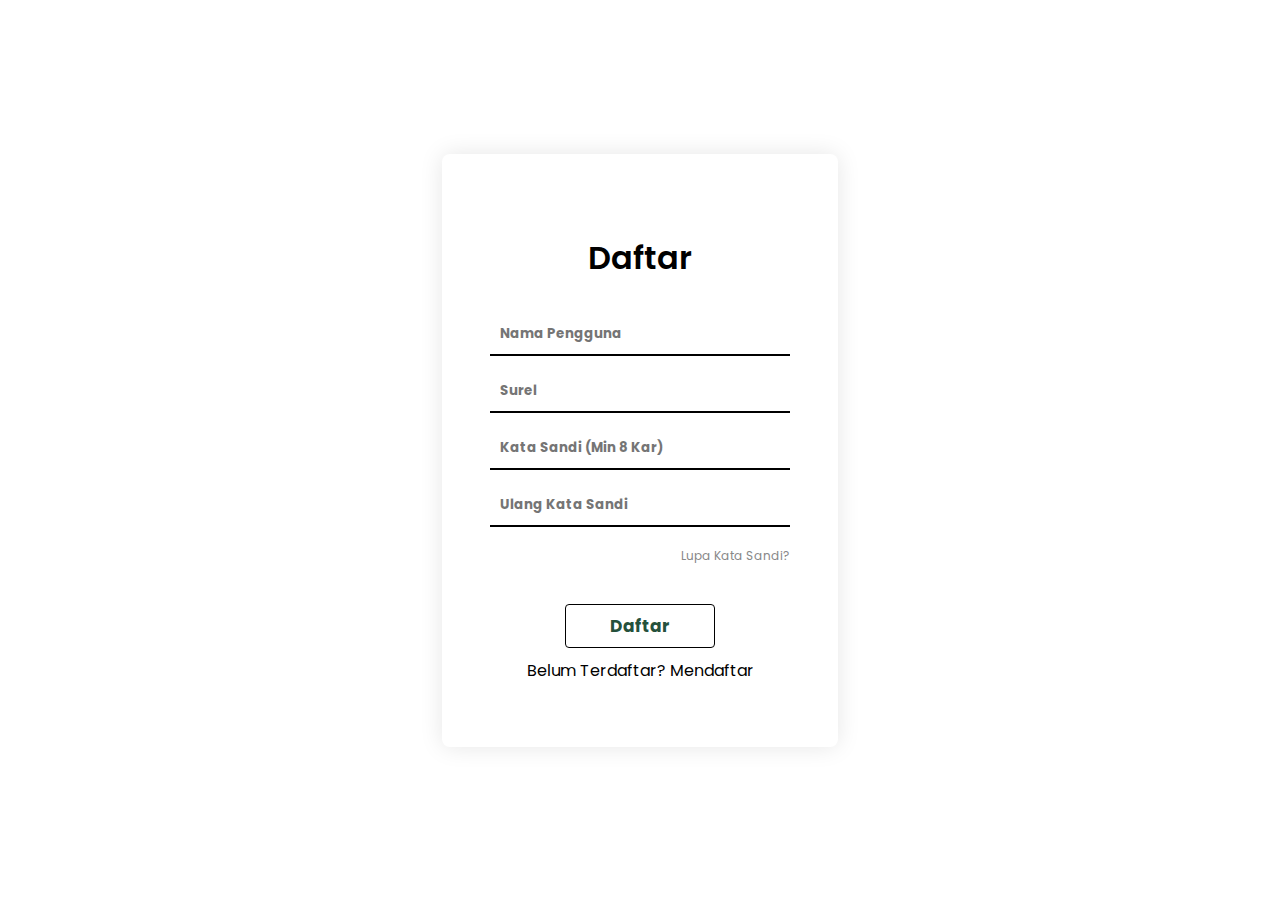
<file: CareMart(Projek)/register.html>
<!DOCTYPE html>
<html lang="en">
<head>
    <meta charset="UTF-8">
    <meta name="viewport" content="width=device-width, initial-scale=1.0">
    <title>Login</title>
    <link href="https://fonts.googleapis.com/css2?family=Poppins:wght@400;500;600&display=swap" rel="stylesheet">
    <style>
        body {
            font-family: 'Poppins', sans-serif;
            display: flex;
            align-items: center;
            justify-content: center;
            height: 100vh;
            margin: 0;
        }

        .login-container {
            width: 300px;
            padding-right: 3em;
            padding-left: 3em;
            padding-top: 1em;
            padding-bottom: 1em;
            box-shadow: 0 0 23px rgba(0, 0, 0, 0.1);
            border-radius: 8px;
            text-align: center;
            
        }

        .login-container h1 {
            margin-bottom: 1em;
            margin-top: 2em;
            font-weight: 600;
        }

        .login-container .input-group {
            display: flex;
            align-items: center;
            margin-bottom: 15px;

        }

        .login-container .input-group input {
            flex: 1;
            padding: 10px;
            border: white;
            border-bottom: 2px solid black;
            font-family: 'Poppins', sans-serif;
            align-items: center;
            font-weight: bold;
        }

        .login-container .forgot-password {
            text-align: right;
            margin-bottom: 20px;
        }

        .login-container .forgot-password a {
            color: #888;
            text-decoration: none;
            font-family: 'Poppins', sans-serif;
            font-size: 12px; /* Adjusted font size */
        }

        .login-container button {
            width: 50%;
            margin-top: 1em;
            
            padding: 8px;
            background-color: white;
            border: 1px solid black;
            border-radius: 4px;
            color: #25513C;
            font-size: 17px;
            cursor: pointer;
            transition: background-color 0.3s;
            font-family: 'Poppins', sans-serif;
            font-weight: bold;
        }

        .login-container button:hover {
            background-color: #f0f0f0;
        }

        .login-container .register {
            margin-top: 10px;
            margin-bottom: 3em;
        }

        .login-container .register a {
            text-decoration: none;
            color:#000;
            font-family: 'Poppins', sans-serif;
        }
    </style>
</head>
<body>
    <div class="login-container">
        <h1>Daftar</h1>
        <div class="input-group">
            <input type="text" placeholder="Nama Pengguna">
        </div>
        <div class="input-group">
            <input type="text" placeholder="Surel">
        </div>
        <div class="input-group">
            <input type="password" placeholder="Kata Sandi (Min 8 Kar)">
        </div>
        <div class="input-group">
            <input type="password" placeholder="Ulang Kata Sandi">
        </div>
        <div class="forgot-password">
            <a href="#">Lupa Kata Sandi?</a>
        </div>
        <button type="s">Daftar</button>
        <div class="register">
            Belum Terdaftar? <a href="#">Mendaftar</a>
        </div>
    </div>
</body>
</html>
</file>
<file: CareMart(Projek)/css/style.css>
/**********************************/
/********** General CSS ***********/
/**********************************/
body {
    color: #666666;
    font-family: 'Open Sans', sans-serif;
    font-weight: 400;
    background: #ffffff;
}

a {
    color: #3F69AA;
    transition: 0.5s;
}

a:hover,
a:active,
a:focus {
    color: #666666;
    outline: none;
    text-decoration: none;
}

p {
    padding: 0;
    margin: 0 0 15px 0;
}

h1,
h2,
h3,
h4,
h5,
h6 {
    color: #666666;
    margin: 0 0 15px 0;
    padding: 0;
}

.back-to-top {
    position: fixed;
    display: none;
    background: #3F69AA;
    color: #ffffff;
    width: 44px;
    height: 44px;
    text-align: center;
    line-height: 1;
    font-size: 16px;
    border-radius: 50%;
    right: 15px;
    bottom: 15px;
    transition: background 0.5s;
    z-index: 11;
}

.back-to-top i {
    padding-top: 12px;
    color: #ffffff;
}



/**********************************/
/********* Form Input CSS *********/
/**********************************/
.form-control,
.custom-select {
    width: 100%;
    height: 35px;
    padding: 0 15px;
    color: #666666;
    border: 1px solid #3F69AA;
    border-radius: 0;
    margin-bottom: 15px
}

.custom-radio,
.custom-checkbox {
    margin-bottom: 15px;
}

.custom-radio .custom-control-label::before,
.custom-checkbox .custom-control-label::before {
    border-color: #3F69AA;
    border-radius: 0;
}

.custom-radio .custom-control-input:checked~.custom-control-label::before,
.custom-checkbox .custom-control-input:checked~.custom-control-label::before {
    color: #ffffff;
    background: #3F69AA;
}

button.btn {
    color: #ffffff;
    background: #3F69AA;
    border-radius: 0;
}



/**********************************/
/********* Top Header CSS *********/
/**********************************/
.top-header {
    padding: 15px 0;
    background: #ffffff;
}

.top-header .logo {
    text-align: left;
    overflow: hidden;
}

.top-header .logo a img {
    max-height: 60px;
}

.top-header .search {
    width: 100%;
}

.top-header .search input[type=text] {
    width: 100%;
    height: 40px;
    padding: 0 15px;
    color: #666666;
    border: 1px solid #3F69AA;
}

.top-header .search button {
    position: absolute;
    width: 40px;
    height: 38px;
    top: 1px;
    right: 16px;
    padding: 0 15px;
    border: none;
    background: none;
    color: #3F69AA;
}

.top-header .search button:hover {
    background: #3F69AA;
    color: #ffffff;
}

.top-header .user {
    width: 100%;
    text-align: right;
}

.top-header .user .dropdown {
    display: inline-block;
    margin-right: 15px;
}

.top-header .user .dropdown-menu {
    border-radius: 0;
}

.top-header .user .cart {
    display: inline-block;
}

.top-header .user .cart i {
    color: #3F69AA;
    font-size: 18px;
}

.top-header .user .cart span {
    color: #666666;
    font-size: 14px;
}

@media (min-width: 768px) {
    .top-header {
        max-height: 90px;
    }
}

@media (max-width: 767.98px) {
    .top-header .logo,
    .top-header .search,
    .top-header .user {
        text-align: center;
        margin-bottom: 15px;
    }
    
    .top-header .user {
        margin-bottom: 0;
    }
}



/**********************************/
/********* Header Nav CSS *********/
/**********************************/
.header {
    position: relative;
}

.header .navbar {
    height: 100%;
    padding: 0;
}

.header .dropdown-menu {
    margin-top: 0;
    border: 0;
    border-radius: 0;
    background: #f8f9fa;
}

@media (min-width: 768px) {
    .header,
    .header .navbar {
        background: #3F69AA !important;
    }
    
    .header .navbar-brand {
        display: none;
    }
    
    .header a.nav-link {
        padding: 8px 15px;
        font-size: 15px;
        text-transform: uppercase;
    }
}

@media (max-width: 768px) {   
    .header,
    .header .navbar {
        background: #333333 !important;
    }
    
    .header a.nav-link {
        padding: 5px;
    }
    
    .header .dropdown-menu {
        box-shadow: none;
    }
}



/**********************************/
/********* Header Slider **********/
/**********************************/
.slick-prev,
.slick-next {
    width: 40px;
    height: 40px;
    z-index: 1;
    opacity: 0;
    transition: .5s;
    background: #ffffff;
}

.slick-prev {
    left: 55px;
}

.slick-next {
    right: 55px;
}

.slick-slider:hover .slick-prev {
    left: 15px;
    opacity: 1;
}

.slick-slider:hover .slick-next {
    right: 15px;
    opacity: 1;
}

.slick-prev:hover,
.slick-prev:focus,
.slick-next:hover,
.slick-next:focus {
    color: #3F69AA;
    background: #ffffff;
}

.slick-prev::before,
.slick-next::before {
    font-family: "FontAwesome";
    font-size: 30px;
    color: #3F69AA;
}

.slick-prev::before {
    content: "\f104";
}

.slick-next::before {
    content: "\f105";
}

.slick-dots li button:before {
    color: #ffffff;
    font-size: 15px;
}

.slick-dots li.slick-active button:before {
    color: #353535;
}

.slick-dotted.slick-slider {
    margin-bottom: 0;
}

.home-slider {
    position: relative;
    width: 100%;
}

.home-slider .main-slider-item {
    padding: 0 7.5px;
}

.home-slider .slick-dots {
    bottom: 15px;
}



/**********************************/
/********* Breadcrumb CSS *********/
/**********************************/
.breadcrumb-wrap {
    position: relative;
    width: 100%;
    background: #ffffff;
}

.breadcrumb-wrap .breadcrumb {
    margin: 15px 0 0 0;
    padding: 0;
    background: none;
}



/**********************************/
/********** Category CSS **********/
/**********************************/
.category {
    position: relative;
    padding: 0 7.5px;
    background: #ffffff;
}

@media (max-width: 575.98px) {
    .category {
        padding: 45px 7.5px 30px 7.5px;
    }
}

.category .col-md-4,
.category .col-md-6 {
    padding: 0 7.5px;
}

.category .category-img {
    position: relative;
    overflow: hidden;
    margin-bottom: 15px;
}


.category .category-img img {
    width: 100%;
}

.category .category-img:hover img {
    filter: blur(5px);
    -webkit-filter: blur(5px);
}

.category .category-name {
    position: absolute;
    top: 0; 
    right: 0;
    bottom: 0; 
    left: 0;
    opacity: 0;
    background: rgba(63, 105, 170, .5);
    transition: opacity 0.5s;
    display: flex;
    align-items: center;
}

.category .category-name:hover {
    opacity: 1;     
}

.category .category-name h2 {
    margin: 0 0 -50px 0;
    padding: 15px;
    width: 100%;
    text-align: center;
    color: #ffffff;
    font-size: 35px;
    font-weight: 700;
    transition: .5s;
}

.category .category-name:hover h2 {
    margin: 0;       
}



/**********************************/
/******* Section Header CSS *******/
/**********************************/
.section-header {
    position: relative;
    max-width: 700px;
    margin: 0 auto 30px auto;
}

.section-header h2,
.section-header h3 {
    position: relative;
    color: #3F69AA;
    font-size: 35px;
    font-weight: 700;
    text-align: center;
    text-transform: capitalize;
    padding-bottom: 15px;
}

.section-header h2::after,
.section-header h3::after {
    content: '';
    position: absolute;
    width: 50px;
    height: 5px;
    left: calc(50% - 25px);
    bottom: 0;
    background: #3F69AA;
}

.section-header p {
    font-size: 16px;
    text-align: center;
    margin: 0
}



/**********************************/
/*********** Feature CSS **********/
/**********************************/
.feature {
    position: relative;
    padding: 0;
}

.feature .feature-col {
    height: inherit;
    border-right: 1px solid #dddddd;
    padding: 60px 0;
}

.feature .feature-col:last-child {
    border-right: none;
}

.feature .feature-content {
    position: relative;
    width: 100%;
    padding: 0 30px;
    text-align: center;
}

.feature .feature-content i {
    color: #3F69AA;
    font-size: 60px;
    margin-bottom: 10px;
}

.feature .feature-content h2 {
    color: #666666;
    font-size: 20px;
    font-weight: 700;
}

.feature .feature-content p {
    color: #666666;
    font-size: 15px;
    margin: 0;
}



/**********************************/
/******** Product Item CSS ********/
/**********************************/
.product-item {
    position: relative;
    background-color: #f7f7f7;
    padding-bottom: 15px;
}

.product-item .product-image {
    position: relative;
    overflow: hidden;
    width: 227px;
}

.product-item .product-image a {
    display: block;
    background: #3F69AA;
    margin-bottom: 15px; 
    transition: .3s;
}

.product-item:hover .product-image a {
    background: rgba(63, 105, 170, .5);
}

.product-item .product-image img {
    width: 100%; 
}

.product-item:hover .product-image img {
    filter: blur(5px);
    -webkit-filter: blur(5px);
}

.product-item .product-image .product-action {
    display: block;
    position: absolute;
    width: 100%;
    height: 40px;
    left: 0;
    top: 50%;
    text-align: center;
    transition: .5s;
    opacity: 0; 
}

.product-item:hover .product-image .product-action {
    top: calc(50% - 25px);
    opacity: 1; 
}

.product-item .product-image .product-action a {
    display: inline-block;
    width: 40px;
    height: 40px;
    padding: 6px 0;
    margin-right: 5px;
    text-align: center;
    color: #ffffff;
    font-size: 18px;
    background: #3F69AA;
}

.product-item .product-image .product-action a:last-child {
    margin-right: 0;
}

.product-item .product-image .product-action a:hover {
    color: #3F69AA;
    background: #ffffff;
}

.product-item .product-content {
    position: relative;
    width: 100%;
    text-align: center;
    background: #f7f7f7;
}

.product-item .product-content .title,
.product-item .product-content .ratting,
.product-item .product-content .price {
    position: relative;
    width: 100%;
}

.product-item .product-content .title {
    margin-bottom: 5px;
}

.product-item .product-content .title a {
    color: #3F69AA;
    font-size: 18px;
    font-weight: 600;
}

.product-item .product-content .ratting i {
    font-size: 14px;
    color: #3F69AA;
}

.product-item .product-content .price {
    font-size: 30px;
    color: #3F69AA;
    font-weight: 700; 
}

.product-item .product-content .price span {
    margin-left: 12px;
    text-decoration: line-through;
    font-weight: 700;
    color: #666666;
}

.product-slider.slick-slider:hover .slick-prev {
    left: 30px;
    opacity: 1;
}

.product-slider.slick-slider:hover .slick-next {
    right: 30px;
    opacity: 1;
}



/**********************************/
/******** Featured Product ********/
/**********************************/
.featured-product {
    position: relative;
    padding: 45px 0 60px 0;
}

.recent-product {
    position: relative;
    padding: 60px 0;
}


/**********************************/
/******** Product View CSS ********/
/**********************************/
.product-view {
    position: relative;
    width: 100%;
    padding: 60px 0;
}

.product-view .product-search {
    position: relative;
    width: 100%;
    margin-bottom: 30px;
}

.product-view .product-search input {
    width: 100%;
    height: 35px;
    padding: 0 15px;
    color: #666666;
    border: 1px solid #3F69AA;
}

.product-view .product-search button {
    position: absolute;
    width: 35px;
    height: 33px;
    top: 1px;
    right: 1px;
    text-align: center;
    background: #ffffff;
    color: #3F69AA;
    border: none;
}

.product-view .product-search button i {
    font-size: 16px;
}

.product-view .product-search button:hover {
    background: #3F69AA;
    color: #ffffff;
}

.product-view .product-short {
    position: relative;
    width: 100%;
    margin-bottom: 30px;
    text-align: right;
}

.product-view .product-short .dropdown a.dropdown-toggle {
    display: block;
    width: 100%;
    height: 35px;
    padding: 5px 10px;
    background: #ffffff;
    border: 1px solid #3F69AA;
    text-align: left;
}

.product-view .product-short .dropdown a.dropdown-toggle::after {
    float: right;
    margin-top: 10px;
}

.product-view .product-short .dropdown-menu {
    margin: -2px 0 0 0;
    border-radius: 0;
}

.product-view .product-item {
    margin-bottom: 30px;
}

.product-view .pagination {
    margin: 0;
}

.product-view .pagination .page-item .page-link {
    color: #3F69AA;
    background: #ffffff;
    border-color: #3F69AA;
    border-radius: 0;
}

.product-view .pagination .page-item:hover .page-link,
.product-view .pagination .page-item.active .page-link {
    color: #ffffff;
    background: #3F69AA;
}



/**********************************/
/******* Product Detail CSS *******/
/**********************************/
.product-detail {
    position: relative;
    width: 100%;
    padding: 60px 0 15px 0;
}

.product-detail .product-detail-top,
.product-detail .product-detail-bottom,
.product-detail .product-slider.product-slider-3 {
    margin-bottom: 45px;
}

.product-detail .product-slider-single img {
    width: 100%;
    background: #3F69AA;
}

.product-detail .product-content,
.product-detail .product-content .title,
.product-detail .product-content .ratting,
.product-detail .product-content .price,
.product-detail .product-content .details,
.product-detail .product-content .quantity,
.product-detail .product-content .action {
    position: relative;
    width: 100%;
}

.product-detail .product-content .title h2 {
    color: #3F69AA;
    font-size: 25px;
    font-weight: 600;
    margin-bottom: 5px;
}

.product-detail .product-content .ratting i {
    color: #3F69AA;
    font-size: 18px;
}

.product-detail .product-content .price {
    color: #3F69AA;
    font-size: 25px;
    font-weight: 700;
    margin-bottom: 15px;
}

.product-detail .product-content .price span {
    color: #666666;
    text-decoration: line-through;
    margin-left: 12px;
}

.product-detail .product-content .details {
    margin-bottom: 20px;
}

.product-detail .product-content .details p {
    color: #666666;
    font-size: 16px;
}

.product-detail .product-content .quantity {
    margin-bottom: 20px;
}

.product-detail .product-content .quantity h4 {
    display: inline-block;
    color: #666666;
    font-size: 18px;
    font-weight: 600;
    margin-right: 5px;
}

.product-detail .product-content .quantity .qty {
    display: inline-block;
}

.product-detail .product-content .quantity button {
    width: 30px;
    height: 30px;
    padding: 2px 0;
    text-align: center;
    color: #ffffff;
    background: #3F69AA;
    border: none;
}

.product-detail .product-content .quantity input {
    width: 60px;
    height: 30px;
    color: #ffffff;
    text-align: center;
    background: rgba(63, 105, 170, .5);
    border: none;
}

.product-detail .product-content .action a {
    display: inline-block;
    width: 50px;
    height: 50px;
    padding: 7px 0;
    text-align: center;
    color: #ffffff;
    font-size: 22px;
    background: #3F69AA;
    border: 1px solid #3F69AA;
}

.product-detail .product-content .action a:hover {
    color: #3F69AA;
    background: #ffffff;
}

.product-detail  .nav.nav-pills .nav-link {
    color: #ffffff;
    background: rgba(63, 105, 170, .5);
    border-radius: 0;
}

.product-detail  .nav.nav-pills .nav-link:hover,
.product-detail  .nav.nav-pills .nav-link.active {
    color: #ffffff;
    background: #3F69AA;
}

.product-detail .tab-content {
    background: rgba(63, 105, 170, .1);
}

.product-detail .tab-content {
    padding: 10px;
}

.product-detail .tab-content ul {
    margin: 0;
    padding: 0;
    list-style: none;
}

.product-detail .tab-content ul li {
    margin-bottom: 10px;
}

.product-detail .tab-content ul li::before {
    content: '\f061';
    font-family: 'FontAwesome';
    padding-right: 5px;
}

.product-detail .tab-content .reviews-submitted {
    position: relative;
    margin-bottom: 45px;
}

.product-detail .tab-content .reviewer {
    color: #3F69AA;
    font-size: 18px;
    font-weight: 600;
}

.product-detail .tab-content .reviewer span {
    color: #666666;
    font-size: 14px;
    font-weight: 400;
}

.product-detail .tab-content .ratting {
    color: #3F69AA;
    margin-bottom: 15px;
}

.product-detail .tab-content .reviews-submit .ratting {
    font-size: 24px;
}

.product-detail .tab-content .form input {
    width: 100%;
    height: 35px;
    padding: 0 15px;
    color: #666666;
    background: #ffffff;
    border: none;
    margin-bottom: 15px;
}

.product-detail .tab-content .form textarea {
    width: 100%;
    height: 80px;
    padding: 6px 15px;
    color: #666666;
    background: #ffffff;
    border: none;
    margin-bottom: 15px;
}

.product-detail .tab-content .form button {
    display: inline-block;
    height: 35px;
    padding: 0 15px;
    color: #666666;
    background: #ffffff;
    border: none;
    margin-bottom: 15px;
}

.product-detail .tab-content .form button:hover {
    color: #ffffff;
    background: #3F69AA;
}



/**********************************/
/********** Sidebar CSS ***********/
/**********************************/
.sidebar-widget {
    position: relative;
    width: 100%;
    margin-bottom: 45px;
}

.sidebar-widget:last-child {
    margin-bottom: 0;
}

.sidebar-widget .title {
    position: relative;
    color: #3F69AA;
    font-size: 24px;
    font-weight: 600;
    text-align: center;
    text-transform: capitalize;
    padding-bottom: 10px;
    margin-bottom: 20px;
}

.sidebar-widget .title::after {
    content: '';
    position: absolute;
    width: 50px;
    height: 3px;
    left: calc(50% - 25px);
    bottom: 0;
    background: #3F69AA;
}

.sidebar-widget.brands ul,
.sidebar-widget.category ul {
    margin: 0;
    padding: 0;
    list-style: none;
}

.sidebar-widget.brands ul li,
.sidebar-widget.category ul li {
    margin-bottom: 12px; 
}

.sidebar-widget.brands ul li:last-child,
.sidebar-widget.category ul li:last-child {
    margin-bottom: 0; 
}

.sidebar-widget.brands ul li a,
.sidebar-widget.category ul li a {
    color: #3F69AA;
    font-size: 16px;
    font-weight: 400;
    white-space: nowrap;
    display: inline-block;
    line-height: 23px;
}

.sidebar-widget.brands ul li a::before,
.sidebar-widget.category ul li a::before {
    content: '\f061';
    font-family: 'FontAwesome';
    padding-right: 5px;
}

.sidebar-widget.brands ul li a:hover,
.sidebar-widget.category ul li a:hover {
    padding-left: 10px; 
}

.sidebar-widget.brands ul li span,
.sidebar-widget.category ul li span {
    display: inline-block;
    float: right;
    color: #666666;
    font-size: 14px;
    font-weight: 400;
}

.sidebar-widget.image a {
    display: block;
    width: 100%;
    overflow: hidden;
}

.sidebar-widget.image img {
    max-width: 100%;
    transition: .3s;
}

.sidebar-widget.image img:hover {
    transform: scale(1.1);
    filter: blur(3px);
    -webkit-filter: blur(3px);
}

.sidebar-widget.tag a {
    display: inline-block;
    margin: 0 0 4px 0;
    padding: 3px 8px;
    font-size: 14px;
    font-weight: 400;
    color: #3F69AA;
    background: #ffffff;
    border: 1px solid #3F69AA;
}

.sidebar-widget.tag a:hover {
    color: #ffffff;
    background: #3F69AA;
}



/**********************************/
/************ Cart CSS ************/
/**********************************/
.cart-page {
    position: relative;
    padding: 60px 0;
}

.cart-page .table {
    width: 100%;
    text-align: center;
    margin-bottom: 45px;
}

.cart-page .table .thead-dark th {
    text-align: center;
    background: #3F69AA;
    border-color: #3F69AA;
    vertical-align: middle;
}

.cart-page .table td {
    color: #666666;
    font-size: 16px;
    font-weight: 600;
    vertical-align: middle;
}

.cart-page .table img {
    max-width: 100px;
    max-height: 100px;
}

.cart-page .table .qty {
    display: inline-block;
}

.cart-page .table button {
    height: 30px;
    padding: 2px 10px;
    text-align: center;
    color: #ffffff;
    background: #3F69AA;
    border: none;
}

.cart-page .table input {
    width: 60px;
    height: 30px;
    color: #ffffff;
    text-align: center;
    background: rgba(63, 105, 170, .5);
    border: none;
}

.cart-page .coupon {
    position: relative;
    width: 100%;
}

.cart-page .coupon input {
    width: calc(100% - 135px);
    height: 50px;
    padding: 0 15px;
    color: #666666;
    background: #ffffff;
    border: 1px solid #3F69AA;
    margin-right: 10px;
}

.cart-page .coupon button {
    width: 120px;
    height: 50px;
    padding: 2px 10px;
    text-align: center;
    color: #ffffff;
    background: #3F69AA;
    border: none;
}

.cart-page .cart-summary {
    position: relative;
    width: 100%;
}

.cart-page .cart-summary .cart-content {
    padding: 30px;
    background: #3F69AA;
}

.cart-page .cart-summary .cart-content h3 {
    color: #ffffff;
    font-size: 25px;
    font-weight: 600;
}

.cart-page .cart-summary .cart-content p {
    color: #ffffff;
    font-size: 16px;
    font-weight: 400;
}

.cart-page .cart-summary .cart-content p span,
.cart-page .cart-summary .cart-content h4 span {
    float: right;
}

.cart-page .cart-summary .cart-content h4 {
    color: #ffffff;
    font-size: 20px;
    font-weight: 600;
    padding-top: 12px;
    border-top: 1px solid #ffffff;
    margin: 0;
}

.cart-page .cart-summary .cart-btn button {
    margin-top: 15px;
    width: calc(50% - 15px);
    height: 50px;
    padding: 2px 10px;
    text-align: center;
    color: #ffffff;
    background: #3F69AA;
    border: none;
}

.cart-page .cart-summary .cart-btn button:first-child {
    margin-right: 25px;
    color: #3F69AA;
    background: #ffffff;
    border: 1px solid #3F69AA;
}



/**********************************/
/********** Checkout CSS **********/
/**********************************/
.checkout {
    position: relative;
    padding: 60px 0;
}

.checkout .billing-address,
.checkout .shipping-address {
    position: relative;
    width: 100%;
}

.checkout .shipping-address {
    display: none;
    margin-top: 30px;
}

.checkout .billing-address h2,
.checkout .shipping-address h2 {
    color: #666666;
    font-size: 30px;
    font-weight: 700;
}

.checkout .checkout-summary,
.checkout .checkout-payment {
    position: relative;
    width: 100%;
}

.checkout .checkout-payment {
    margin-top: 30px;
}

.checkout .checkout-summary h2,
.checkout .checkout-payment h2 {
    color: #666666;
    font-size: 30px;
    font-weight: 700;
}

.checkout .checkout-summary .checkout-content,
.checkout .checkout-payment .payment-methods {
    padding: 30px;
    background: #3F69AA;
}

.checkout .checkout-summary .checkout-content h3 {
    color: #ffffff;
    font-size: 25px;
    font-weight: 600;
}

.checkout .checkout-summary .checkout-content p {
    color: #ffffff;
    font-size: 16px;
    font-weight: 400;
}

.checkout .checkout-summary .checkout-content p.sub-total,
.checkout .checkout-summary .checkout-content p.ship-cost {
    padding-top: 15px;
    border-top: 1px solid #ffffff;
}

.checkout .checkout-summary .checkout-content p span,
.checkout .checkout-summary .checkout-content h4 span {
    float: right;
}

.checkout .checkout-summary .checkout-content h4 {
    color: #ffffff;
    font-size: 20px;
    font-weight: 600;
    padding-top: 12px;
    border-top: 1px solid #ffffff;
    margin: 0;
}

.checkout .checkout-payment .payment-methods {
    color: #ffffff;
}

.checkout .checkout-payment .payment-methods .payment-content {
    display: none;
}

.checkout .checkout-payment .checkout-btn button {
    margin-top: 15px;
    width: calc(50% - 15px);
    height: 50px;
    padding: 2px 10px;
    text-align: center;
    color: #ffffff;
    background: #3F69AA;
    border: none;
}



/**********************************/
/********* My Account CSS *********/
/**********************************/
.my-account {
    position: relative;
    padding: 60px 0;
}

.my-account .nav.nav-pills .nav-link {
    padding: 15px 22px;
    color: #3F69AA;
    font-weight: 400;
    background: rgba(63, 105, 170, .1);
    border-radius: 0;
    border-bottom: 1px solid #ffffff;
}

.my-account .nav.nav-pills .nav-link:hover,
.my-account .nav.nav-pills .nav-link.active {
    color: #ffffff;
    background: #3F69AA;
}

.my-account .tab-content {
    padding: 30px;
    background: rgba(63, 105, 170, .1);
}

.my-account .tab-content .table {
    width: 100%;
    text-align: center;
    margin-bottom: 0;
}

.my-account .tab-content .table .thead-dark th {
    text-align: center;
    background: #3F69AA;
    border-color: #3F69AA;
    vertical-align: middle;
}

.my-account .tab-content .table td {
    color: #666666;
    font-size: 16px;
    font-weight: 400;
    vertical-align: middle;
}

.my-account .tab-content button {
    height: 35px;
    padding: 2px 15px;
    text-align: center;
    color: #ffffff;
    background: #3F69AA;
    border: none;
}

.my-account .tab-content input {
    width: 100%;
    height: 35px;
    padding: 0 15px;
    color: #666666;
    background: #ffffff;
    border: 1px solid #ffffff;
    margin-bottom: 15px;
}



/**********************************/
/********* Newsletter CSS *********/
/**********************************/
.newsletter {
    position: relative;
    padding: 60px 0;
    text-align: center;
    background: #3F69AA;
}

.newsletter .section-header h2,
.newsletter .section-header h3,
.newsletter .section-header p {
    color: #ffffff;
}

.newsletter .section-header h2::after,
.newsletter .section-header h3::after {
    background: #ffffff;
}

.newsletter .form {
    position: relative;
    max-width: 500px;
    margin: 0 auto;
}

.newsletter .form input {
    width: 100%;
    height: 40px;
    padding: 0 15px;
    color: #666666;
    border: 1px solid #ffffff;
}

.newsletter .form button {
    position: absolute;
    width: 80px;
    height: 40px;
    top: 0;
    right: 0;
    padding: 0 15px;
    border: none;
    background: #3F69AA;
    color: #ffffff;
    border: 1px solid #ffffff;
}



/**********************************/
/*********** Brand CSS ************/
/**********************************/
.brand {
    position: relative;
    padding: 0 0 60px 0;
}

.brand-item {
    text-align: center; 
}

.brand-item img {
    max-width: 100%;
    margin: auto; 
}



/**********************************/
/********** Contact CSS ***********/
/**********************************/
.contact {
    position: relative;
    padding: 60px 0;
}

.contact .contact-info .section-header h3,
.contact .contact-info .section-header p {
    text-align: left;
}

.contact .contact-info .section-header p {
    font-weight: 400;
}

.contact .contact-info .section-header h3::after {
    left: 0;
}

.contact .contact-info img {
    max-width: 100%;
    margin-bottom: 15px;
}

.contact .contact-info h4 {
    margin-bottom: 10px;
    color: #666666;
    font-size: 16px;
    font-weight: 400;
}

.contact .contact-info h4 i {
    color: #3F69AA;
    margin-right: 5px;
}

.contact .social {
    position: relative;
    width: 100%;
}

.contact .social a {
    display: inline-block;
    margin: 10px 10px 0 0;
    width: 40px;
    height: 40px;
    padding: 3px 0;
    text-align: center;
    font-size: 20px;
    border: 1px solid #3F69AA;
}

.contact .social a i {
    color: #3F69AA;
}

.contact .social a:hover {
    background: #3F69AA;
}

.contact .social a:hover i {
    color: #ffffff;
}

.contact .form {
    color: #666666;
}

@media (max-width: 767.98px) {
    .contact .form {
        margin-bottom: 30px;
    }
}

.contact .form input,
.contact .form textarea {
    color: #666666;
    font-size: 16px;
    padding: 10px 15px;
    border: none;
    border: 1px solid #3F69AA;
    border-radius: 0;
    box-shadow: none;
}

.contact .form input:focus,
.contact .form textarea:focus {
    box-shadow: none;
}

.contact .form button[type="submit"] {
    padding: 6px 25px 7px 25px;
    color: #3F69AA;
    letter-spacing: 1px;
    transition: 0.3s;
    cursor: pointer;
    border-radius: 0;
    border: 1px solid #3F69AA;
    background: #ffffff;
}

.contact .form button[type="submit"]:hover {
    background: #3F69AA;
    color: #FFFFFF;
}



/**********************************/
/****** Register & Login CSS ******/
/**********************************/
.login {
    position: relative;
    padding: 60px 0;
}



/**********************************/
/********** Footer CSS ************/
/**********************************/
.footer {
    position: relative;
    padding: 60px 0 0 0;
    background: #3F69AA;
}

@media (min-width: 992px) {
    .footer .container-fluid {
        max-width: 95%;
    }
}

.footer .footer-widget {
    position: relative;
    width: 100%;
    margin-bottom: 40px;
}

.footer .footer-widget h1 {
    color: #ffffff;
    margin-bottom: 18px; 
}

.footer .footer-widget .title {
    color: #ffffff;
    white-space: nowrap;
}

.footer .footer-widget p {
    color: #ffffff;
}

.footer .footer-widget ul {
    margin: 0;
    padding: 0;
    list-style: none;
}

.footer .footer-widget ul li {
    margin-bottom: 12px; 
}

.footer .footer-widget ul li:last-child {
    margin-bottom: 0; 
}

.footer .footer-widget ul li a {
    color: #ffffff;
    white-space: nowrap;
    display: block;
    line-height: 23px;
}

.footer .footer-widget ul li a::before {
    content: '\f061';
    font-family: 'FontAwesome';
    padding-right: 5px;
}

.footer .footer-widget ul li a:hover {
    padding-left: 10px; 
}

.footer .contact-info p {
    margin-bottom: 5px;
    color: #ffffff;
    font-size: 16px;
}

.footer .contact-info p i {
    color: #ffffff;
    margin-right: 5px;
}

.footer .social {
    position: relative;
    width: 100%;
}

.footer .social a {
    display: inline-block;
    margin: 10px 5px 0 0;
    width: 35px;
    height: 35px;
    padding: 2px 0;
    text-align: center;
    font-size: 18px;
    border: 1px solid #ffffff;
}

.footer .social a i {
    color: #ffffff;
}

.footer .payment {
    padding-top: 25px;
    padding-bottom: 25px;
    border-top: 1px solid #4977bf;
}

@media (min-width: 992px) {
    .footer .payment {
        max-width: 80%;
        margin: 0 auto;
    }
}

.footer .payment-method,
.footer .payment-security {
    overflow: hidden;
}

.footer .payment-method {
    text-align: left;
}

.footer .payment-security {
    text-align: right;
}

@media (max-width: 768.98px) {
    .footer .payment-method,
    .footer .payment-security {
        text-align: center; 
    } 
}

.footer .payment-method p,
.footer .payment-security p{
    display: inline-block;
    margin: 0 10px 0 0;
    color: #ffffff;
    font-size: 22px;
    font-weight: 400;
    line-height: 22px;
}

.footer .payment-method img,
.footer .payment-security img {
    height: 25px;
}



/**********************************/
/******** Footer Bottom CSS *******/
/**********************************/
.footer-bottom {
    position: relative;
    padding: 25px 0;
    background: #ffffff;
}

.footer-bottom .copyright {
    text-align: left;
}

.footer-bottom .template-by {
    text-align: right;
}

.footer-bottom .copyright p,
.footer-bottom .template-by p {
    color: #666666;
    font-weight: 400;
    margin: 0;
}

.footer-bottom .copyright p a,
.footer-bottom .template-by p a {
    font-weight: 600;
}

@media (max-width: 768.98px) {
    .footer-bottom .copyright,
    .footer-bottom .template-by {
        text-align: center; 
    } 
}
</file>
